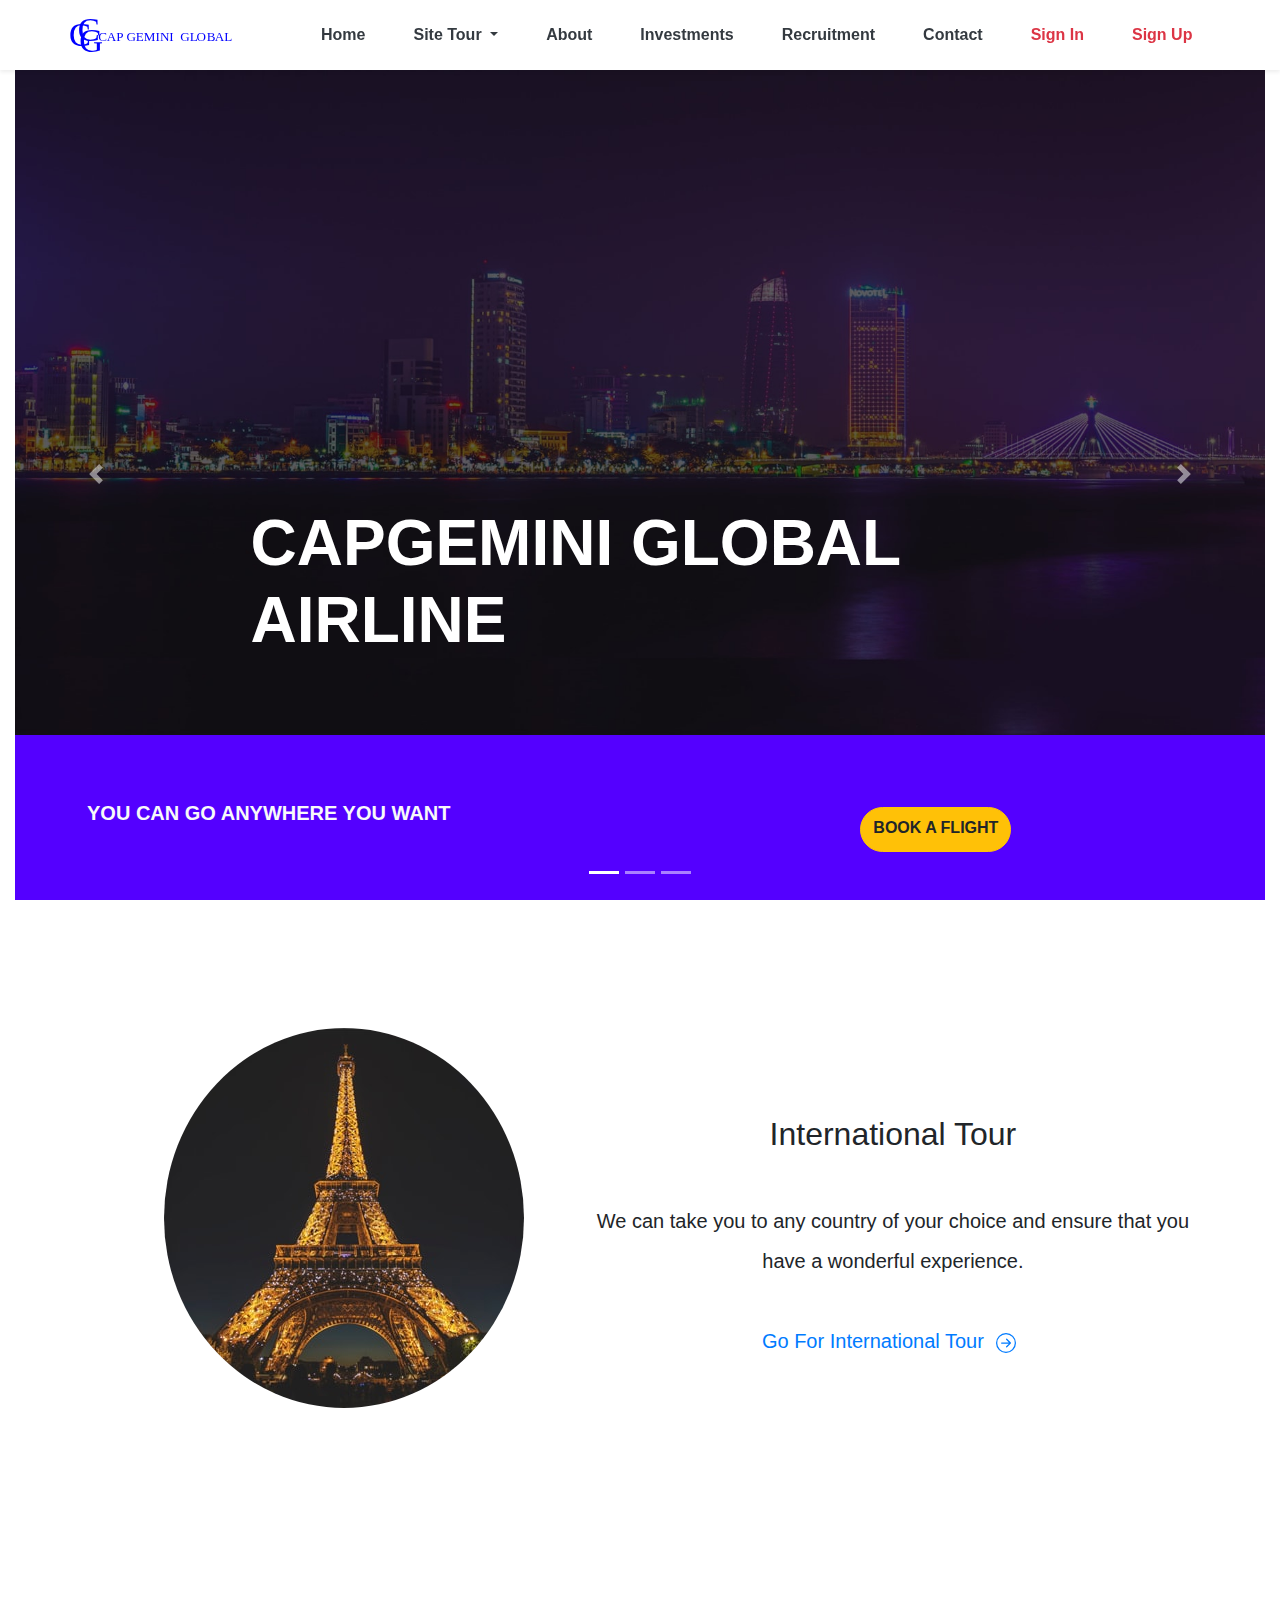
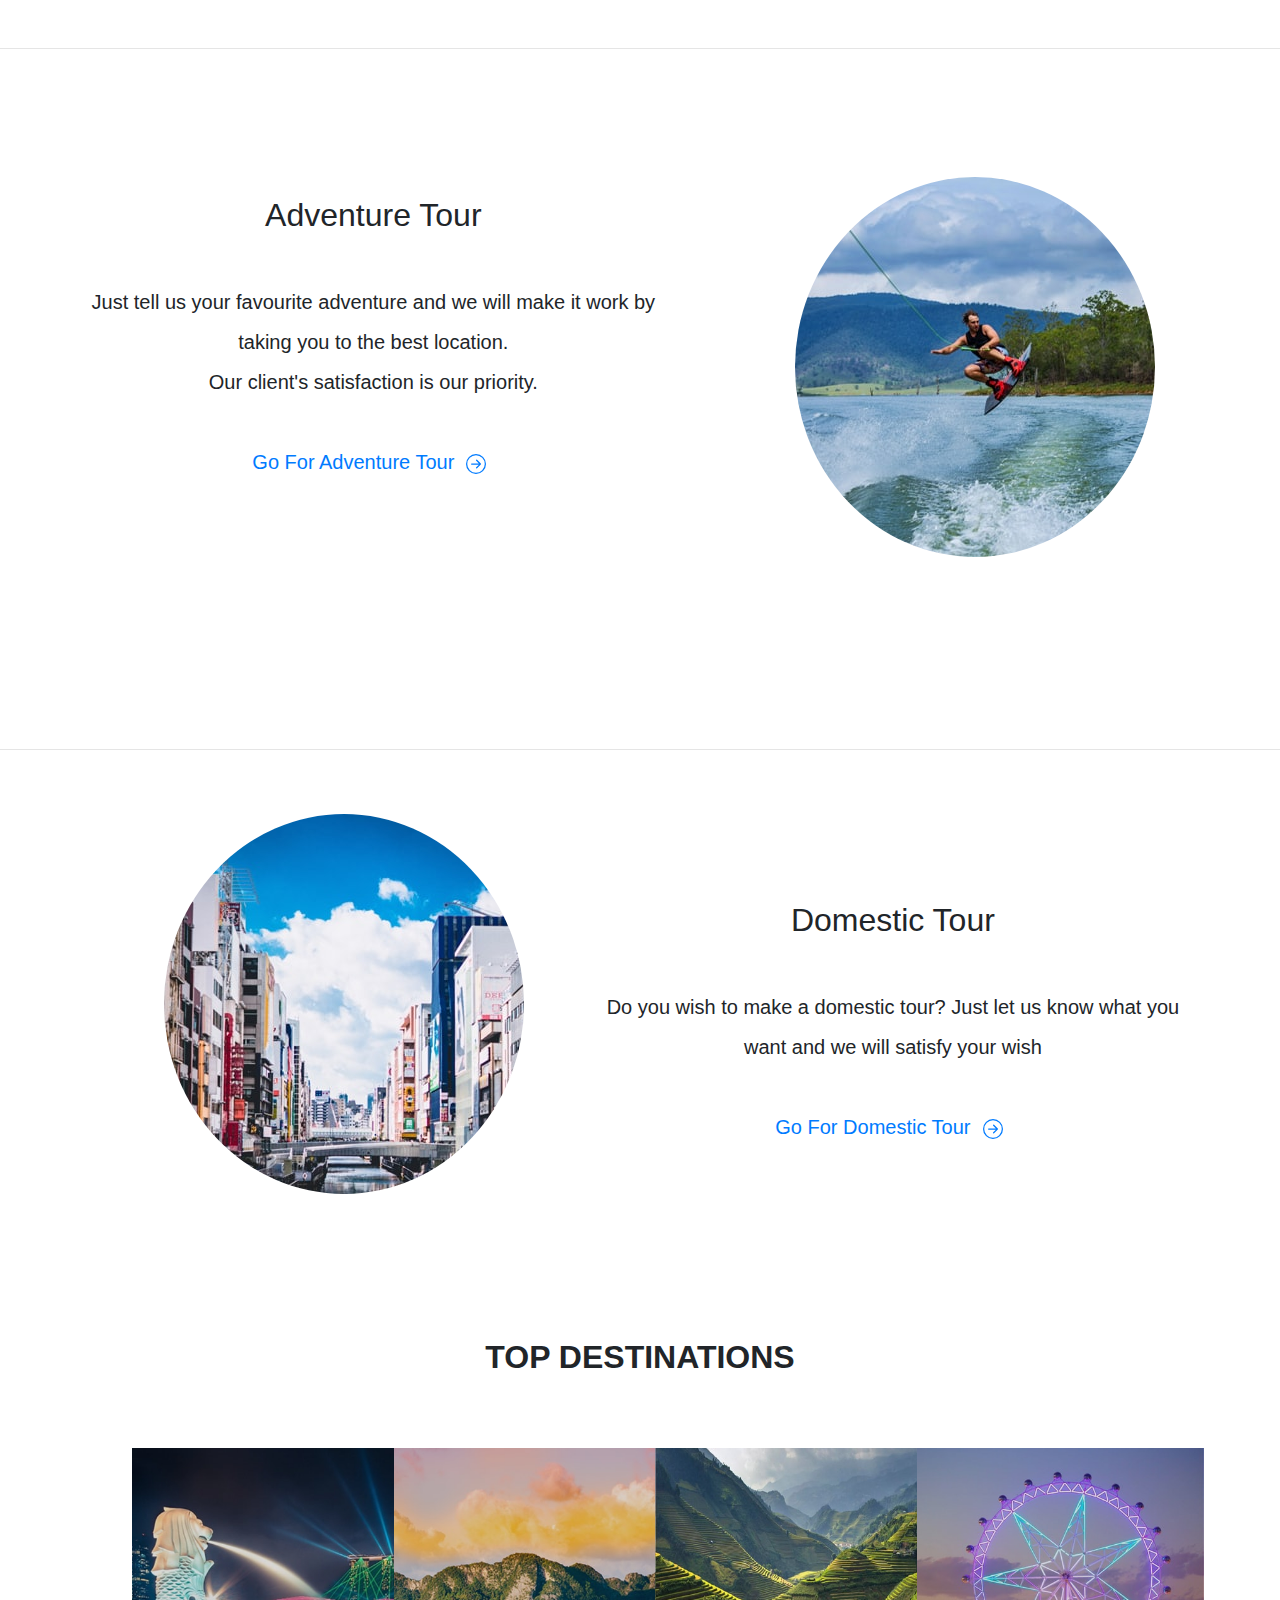
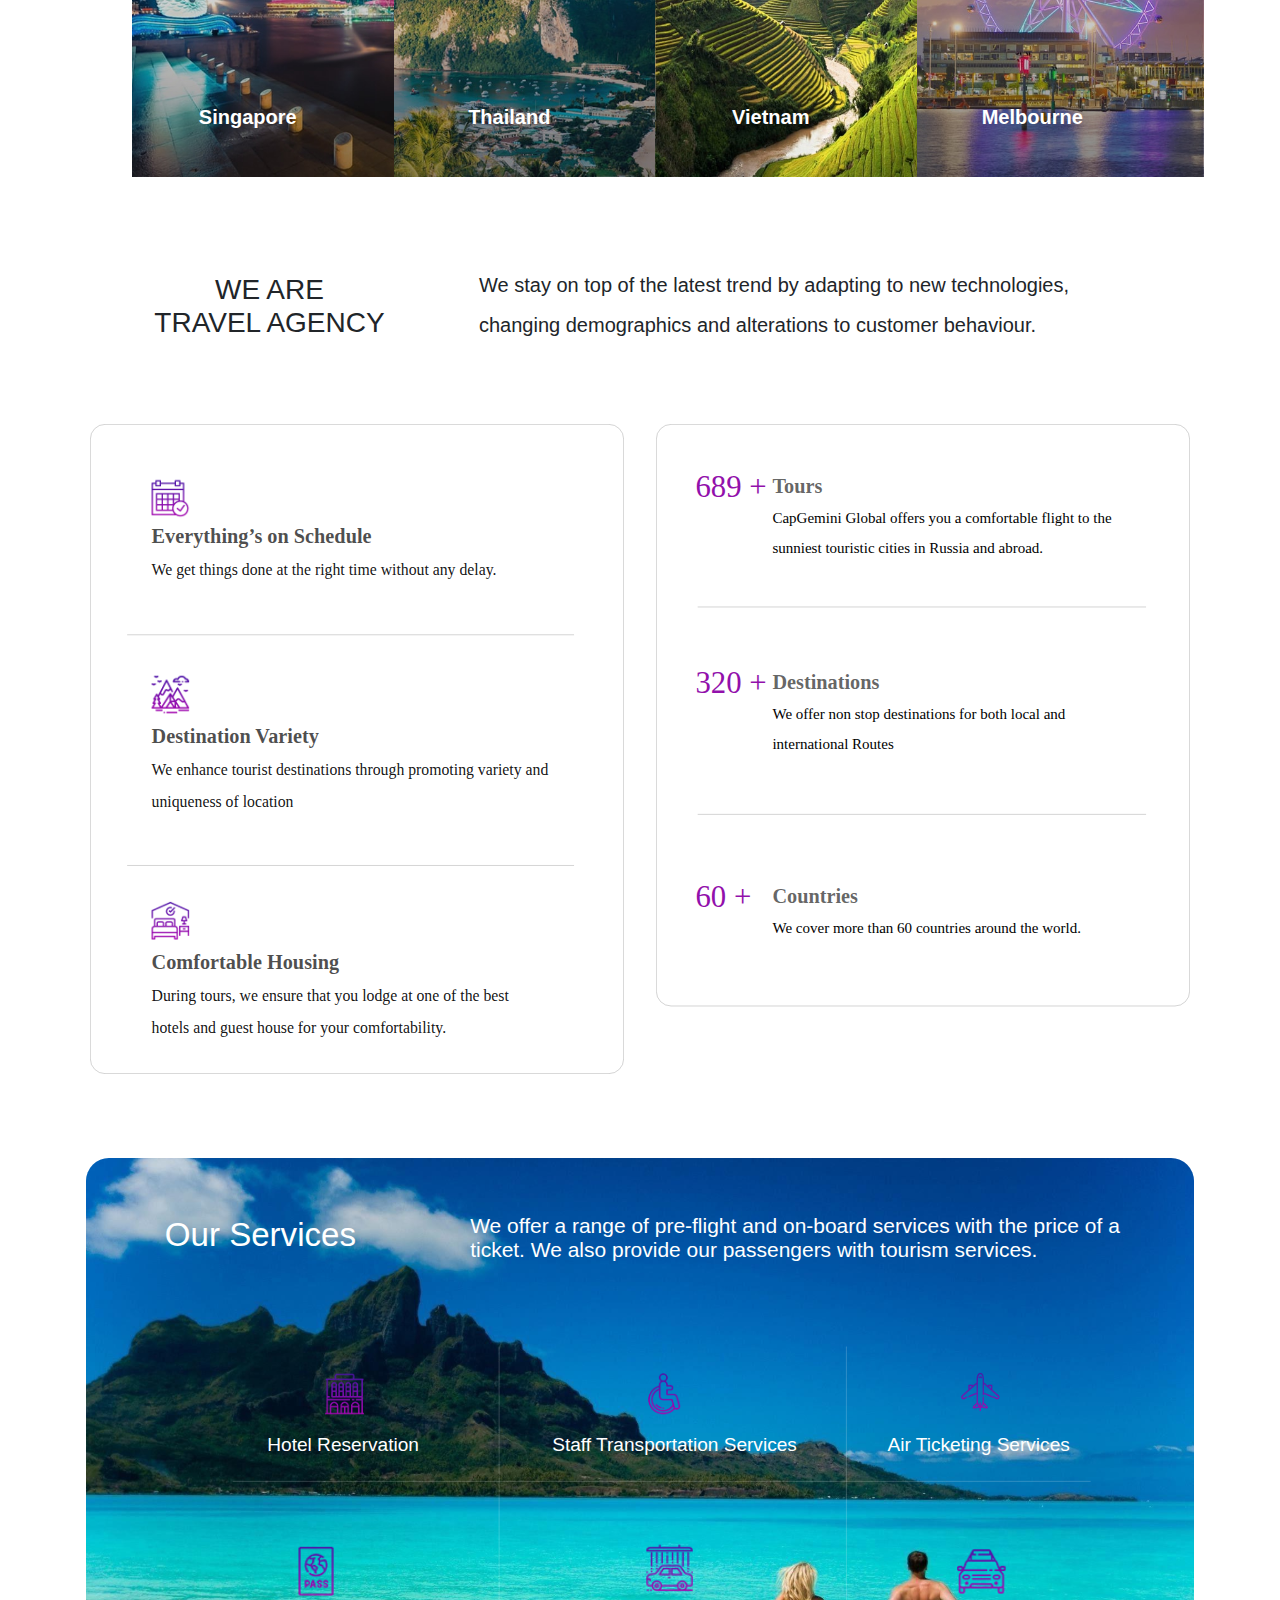
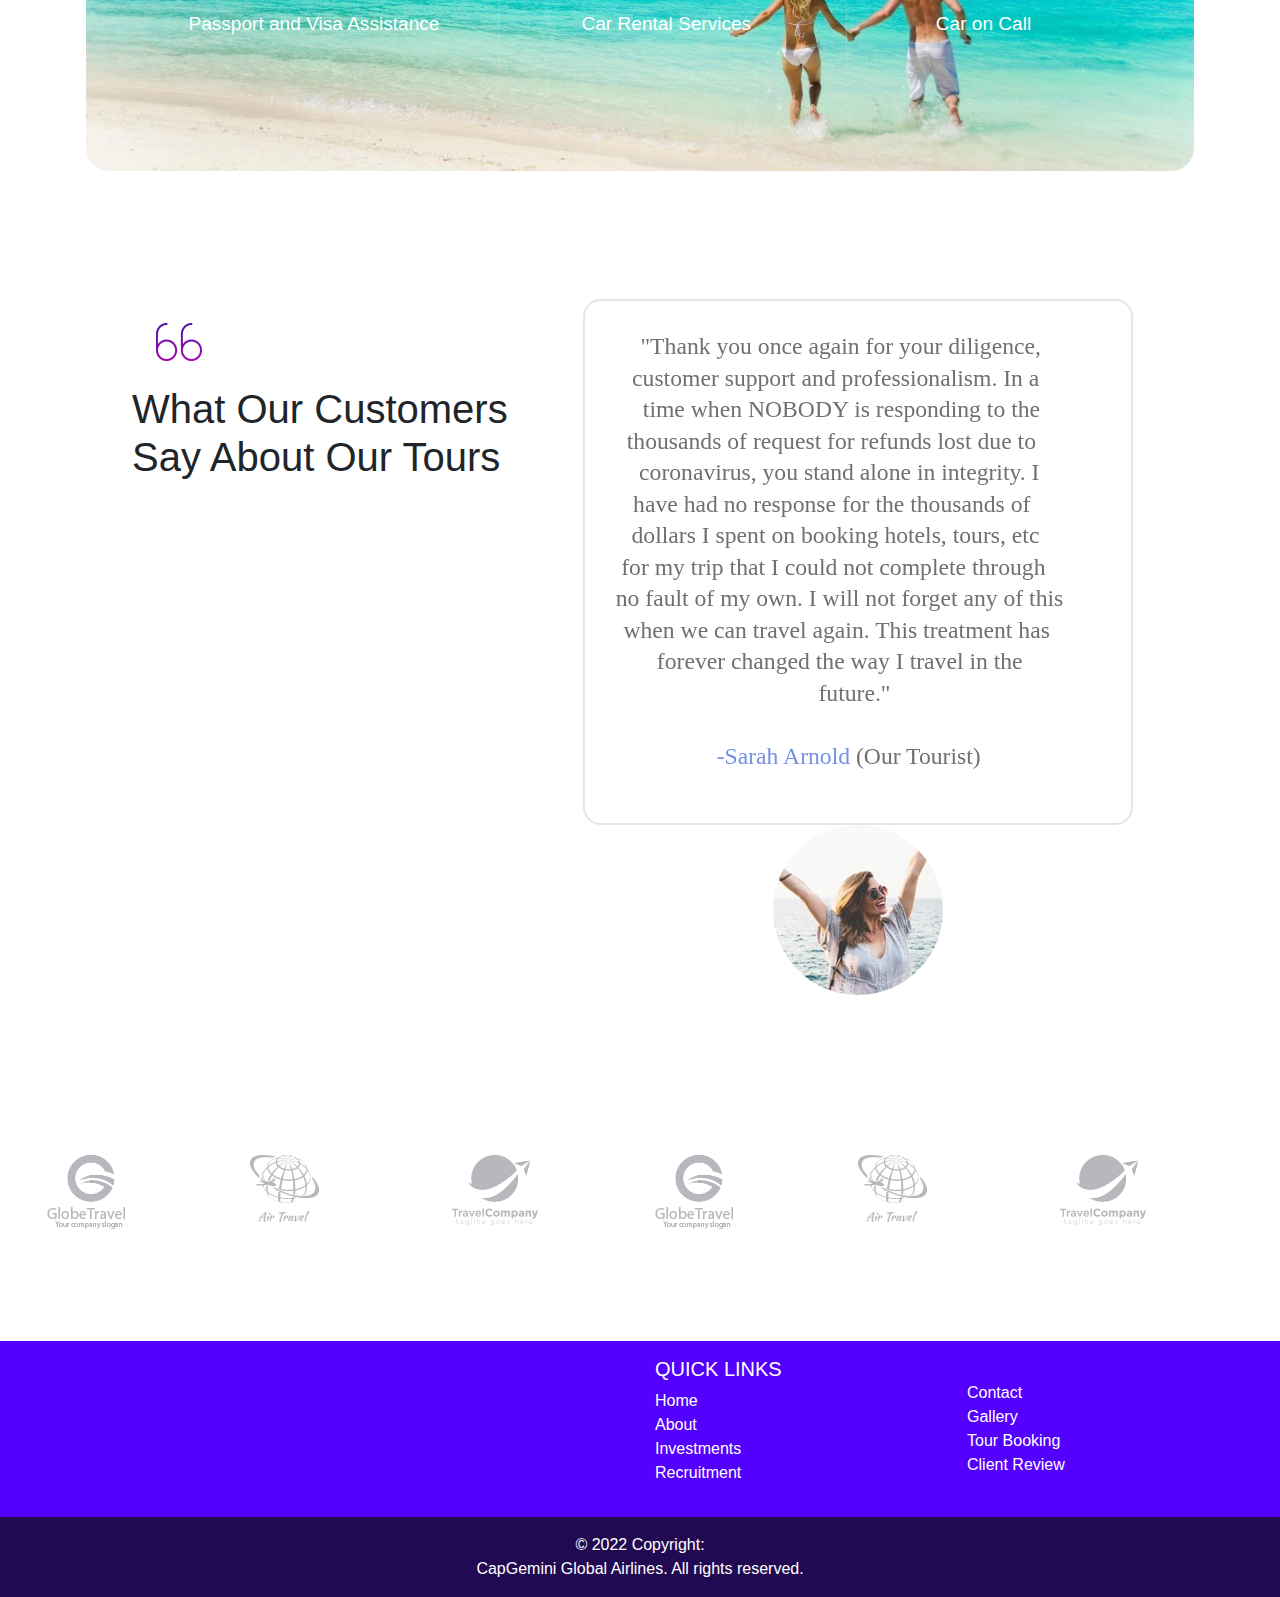
<file: index.html>
<!DOCTYPE html>
<html lang="en">
<head>
    <meta charset="UTF-8">
    <meta http-equiv="X-UA-Compatible" content="IE=edge">
    <meta name="viewport" content="width=device-width, initial-scale=1">
    <link rel="stylesheet" href="bootstrap-4.6.0-dist/bootstrap-4.6.0-dist/css/bootstrap.min.css">
    <link rel="stylesheet" href="/css/overide.css">
    <title>Capgeminiglobal</title>
    <link rel="icon" type="image/x-icon" href="/images/favicon.ico">
    
</head>
<body style="height: 100%; width: auto;">  

    <!--Site Navigation Menu-->
    <nav class="navbar navbar-expand-lg navbar-light rounded-0 bg-light sticky-top bg-white navbar-white shadow-sm p-3 bg-white rounded" style="width: 100%; height: fit-content;">
      <div>
        <a class=" px-5" href="/index.html">
          <img src="/images/CCGL.svg" alt="" class="pl-3 py-2" style="width: 180px;">
      </a>
      </div>
      <button class="navbar-toggler" type="button" data-toggle="collapse" data-target="#navbarNav" aria-controls="navbarNav" aria-expanded="false" aria-label="Toggle navigation">
        <span class="navbar-toggler-icon"></span>
      </button>
      <div class="collapse navbar-collapse ml-auto" id="navbarNav">
        <ul class="navbar-nav pl-3">
          <li class="nav-item">
            <a class="px-4 nav-link text-dark" href="/index.html"><b>Home</b></a>
          </li>
              <li class="nav-item dropdown">
      <a class="px-4 nav-link dropdown-toggle text-dark" href="/tour_package.html" id="navbardrop" data-toggle="dropdown">
    <b>Site Tour</b>
      </a>
      <div class="dropdown-menu">
        <a class="dropdown-item" href="/tour_list.html">Tour List</a>
        <a class="dropdown-item" href="/tour_list_single.html">Tour List single</a>
        <a class="dropdown-item" href="/tour_booking.html">Tour Booking</a>
        <a class="dropdown-item" href="/client_review.html">Client Review</a>
          <a class="dropdown-item" href="/gallery.html">Gallery</a>
      </div>
    </li>
    <li class="nav-item">
        <a class="px-4 nav-link text-dark" href="/about.html"><b>About</b></a>
      </li>
      <li class="nav-item">
        <a class="px-4 nav-link text-dark" href="/investments.html"><b>Investments</b></a>

      </li>
      <li class="nav-item">
        <a class="px-4 nav-link text-dark" href="/recruitment.html"><b>Recruitment</b></a>
      </li>
      <li class="nav-item">
        <a class="px-4 nav-link text-dark" href="/contact.html"><b>Contact</b></a>
      </li>
      <li class="nav-item">
        <a class="px-4 nav-link text-danger" href="/sign_in.html"><b>Sign In</b></a>
      </li>
      <li class="nav-item">
        <a class="px-4 nav-link text-danger" href="/sign_up.html"><b>Sign Up</b></a>
      </li>
        </ul>
      </div>
    </nav>
    <br>
    <br>
   

          <div class=" container-fluid p-0">
            <div class="row">
                <div class=" col-lg-12 col-md-12 col-sm-12">
                  <div id="slider" class="carousel slide container-fluid" data-ride="carousel">
      
                      <!-- Indicators -->
                      <ul class="carousel-indicators">
                        <li data-target="#slider" data-slide-to="0" class="active"></li>
                        <li data-target="#slider" data-slide-to="1"></li>
                        <li data-target="#slider" data-slide-to="2"></li>
                      </ul>
                    
                      <!-- The slideshow -->
                      <div class="carousel-inner">
                        <div class="carousel-item active">
                          <img src="/images/slider_1.jpg" class=" img-fluid" alt="">
                          <div class="carousel-caption p-5 align-self-center">
                              <h1 class=" text-left text-justify" style="font-size: 5vw;"><b>CAPGEMINI GLOBAL AIRLINE</b></h1>
                            
                            </div>
                        </div>
                        <div class="carousel-item">
                          <img src="/images/slider_2.jpg" class=" img-fluid" alt="">
                          <div class="carousel-caption text-left p-5 align-self-center">
                            <h1 class=" text-left text-justify pb-5" style="font-size: 5vw;"><b>VACATIONS</b>
                          </h1>

                          </div>
                        </div>
                        <div class="carousel-item">
                          <img src="/images/slider_3.jpg" class=" img-fluid" alt="">
                          <div class="carousel-caption text-left p-5 align-self-center">
                            <h1 class=" text-left text-justify" style="font-size: 5vw;"><b>MORE OPPORTUNITIES</b></h1>
                            <h1 class=" text-left text-justify" style="font-size: 5vw;"><b>FOR YOUR TRAVEL</b></h1>

                          </div>
                        </div>
                      </div>
                    
                      <!-- Left and right controls -->
                      <a class="carousel-control-prev" href="#slider" data-slide="prev">
                        <span class="carousel-control-prev-icon"></span>
                      </a>
                      <a class="carousel-control-next" href="#slider" data-slide="next">
                        <span class="carousel-control-next-icon"></span>
                      </a>
                      
                      <div class="jumbotron jumbotron-fluid p-3 mb-3 p-4" style="background-color: #5400FF;">
                        <div class=" row">
                            <div class=" col-8 align-self-center">
                                    <h5 class="px-5 text-uppercase text-light">
                                      <b>YOU <span>CAN GO</span> <span>ANYWHERE</span>
                                        YOU WANT</b>
                                    </h5>
                            </div>
                            <div class=" col-4 align-self-center pt-5">
                              <a href="/tour_booking.html">
                                <button type="button" class="text-left btn btn-warning align-self-center rounded-pill" type="submit">
                                  <h6 class="text-center pt-1"><b>BOOK A FLIGHT</b></h6>
                                </button>
                              </a>
                              <br>
                              <br>

                            </div>
                        </div>
                    </div>
                    </div>
                </div>
            </div>

            <!--Site Content Area 1-->
            <div class=" jumbotron jumbotron-fluid bg-white">
                <div class="container-fluid mb-5 p-5">
                    <div class="row">
                        <div class="col-sm-5 pb-5">
                            <img src="/images/tour_img_1.jpg" class=" img-fluid rounded-circle float-right align-self-center" alt="">
                        </div>
                        <div class="col-sm-7 text-center flex-column align-self-center">
                            <div>
                              <h2>International Tour</h2>
                            </div>
                            <br>
                            <br>
                            <div>
                              <h6><p class=" lead">We can take you to any country of your choice and ensure that you</p></h6>
                            <h6>
                              <p class=" lead">have a wonderful experience.</p>
                            </h6>
                            <br>
                            <p><a style="text-decoration: none;" href="/tour_booking.html"><h5>Go For International Tour<svg xmlns="http://www.w3.org/2000/svg"  width="40" height="20" fill="currentColor" class="bi bi-arrow-right-circle pl-1" viewBox="0 0 16 16">
                              <path fill-rule="evenodd" d="M1 8a7 7 0 1 0 14 0A7 7 0 0 0 1 8zm15 0A8 8 0 1 1 0 8a8 8 0 0 1 16 0zM4.5 7.5a.5.5 0 0 0 0 1h5.793l-2.147 2.146a.5.5 0 0 0 .708.708l3-3a.5.5 0 0 0 0-.708l-3-3a.5.5 0 1 0-.708.708L10.293 7.5H4.5z"/>
                            </svg></h5></a></p>
                            
                                </a>
                            </div>
                            </div>
                            <br>
                            
                        </div>
                    </div>
                </div>
            </div>
            <hr>

            <div class=" jumbotron jumbotron-fluid bg-white">
                <div class="container-fluid mb-5">
                    <div class="row">
                        <div class="col-sm-7 pb-5 container-fluid text-center align-self-center">
                            <h2>Adventure Tour</h2>
                            <br>
                            <br>
                            <h6><p class=" lead">Just tell us your favourite adventure and we will make it work by</p></h6>
                            <h6><p class=" lead">taking you to the best location.</p></h6>
                            <h6><p class=" lead">Our client's satisfaction is our priority.</p></h6>
                            
                            <br>
                            <p><a style="text-decoration: none;" href="/tour_booking.html"><h5>Go For Adventure Tour<svg xmlns="http://www.w3.org/2000/svg"  width="40" height="20" fill="currentColor" class="bi bi-arrow-right-circle pl-1" viewBox="0 0 16 16">
                              <path fill-rule="evenodd" d="M1 8a7 7 0 1 0 14 0A7 7 0 0 0 1 8zm15 0A8 8 0 1 1 0 8a8 8 0 0 1 16 0zM4.5 7.5a.5.5 0 0 0 0 1h5.793l-2.147 2.146a.5.5 0 0 0 .708.708l3-3a.5.5 0 0 0 0-.708l-3-3a.5.5 0 1 0-.708.708L10.293 7.5H4.5z"/>
                            </svg></h5></a></p>
                        </div>
                        <div class="col-sm-5 pb-5 p-5 pr-5">
                          <img src="/images/tour_img_2.jpg" class=" img-fluid rounded-circle float-left align-self-center" alt="">
                      </div>
                    </div>
                </div>
            </div>
            <hr>
            
            <div class=" jumbotron-fluid bg-white">
                <div class="container-fluid mb-5 p-5">
                    <div class="row">
                      <div class="col-sm-5 pb-5">
                        <img src="/images/tour_img_3.jpg" class=" img-fluid rounded-circle float-right align-self-center" alt="">
                    </div>
                        <div class="col-sm-7 text-center align-self-center">
                            <h2>Domestic Tour</h2>
                            <br>
                            <br>
                            <h6><p class=" lead">Do you wish to make a domestic tour? Just let us know what you</p></h6>
                            <h6><p class=" lead">want and we will satisfy your wish</p></h6>
                            <br>
                            <p><a style="text-decoration: none;" href="/tour_booking.html"><h5>Go For Domestic Tour<svg xmlns="http://www.w3.org/2000/svg"  width="40" height="20" fill="currentColor" class="bi bi-arrow-right-circle pl-1" viewBox="0 0 16 16">
                              <path fill-rule="evenodd" d="M1 8a7 7 0 1 0 14 0A7 7 0 0 0 1 8zm15 0A8 8 0 1 1 0 8a8 8 0 0 1 16 0zM4.5 7.5a.5.5 0 0 0 0 1h5.793l-2.147 2.146a.5.5 0 0 0 .708.708l3-3a.5.5 0 0 0 0-.708l-3-3a.5.5 0 1 0-.708.708L10.293 7.5H4.5z"/>
                            </svg></h5></a></p>
                        </div>
                    </div>
                </div>
            </div>
               

            <!--Site Content Area 2-->
            <div class=" container">
                <div class=" jumbotron-fluid text-center bg-white">
                    <h2><b>TOP DESTINATIONS</b></h2>
                </div>
            </div>
            <!--Area 2 Images-->
        <div class="container ">
            <div class="jumbotron bg-white float-none">
            <div class="row mx-auto">
              <div class="col-sm-3 col-lg-3 col-md-6 mx-auto d-block">
                <div class=" mx-auto d-block card-img" style="width: 18rem;">
                    <img src="/images/destination_1.jpg" class="img-fluid" alt="Responsive image">
                    <div class=" carousel-caption text-left">
                        <h5 class=" text-center"><b>Singapore</b></h5>
                    </div>
                </div>
              </div>
              <div class="col-lg-3 col-sm-3 col-md-6 mx-auto d-block">
                <div class="card-img mx-auto d-block" style="width: 18rem;">
                    <img src="/images/destination_2.jpg" class="img-fluid" alt="Responsive image">
                    <div class=" carousel-caption text-left">
                        <h5 class=" text-center"><b>Thailand</b></h5>
                    </div>
                </div>
              </div>
              <div class="col-sm-3 col-lg-3 col-md-6">
                <div class="card-img mx-auto d-block" style="width: 18rem;">
                    <img src="/images/destination_3.jpg" class="img-fluid" alt="Responsive image">
                    <div class=" carousel-caption text-left">
                        <h5 class=" text-center"><b>Vietnam</b></h5>
                    </div>
                </div>
              </div>
              <div class="col-sm-3 col-lg-3 col-md-6">
                <div class="card-img mx-auto d-block" style="width: 18rem;">
                    <img src="/images/destination_4.jpg" class="img-fluid" alt="Responsive image">
                    <div class=" carousel-caption text-left">
                        <h5 class=" text-center"><b>Melbourne</b></h5>
                    </div>
                </div>
              </div>
            </div>
        </div>
       
            <div class="container-fluid bg-white pb-5">
                <div class="row">
                    <div class=" col-4 float-left text-center pr-3">
                        <h3>WE ARE <p>TRAVEL AGENCY</p></h3>
                    </div>
                    <div class=" col-8 mx-auto d-block pl-4">
                        <h5><p class=" lead">We stay on top of the latest trend by adapting to new technologies,</p> 
                            <p class=" lead">changing demographics and alterations to customer behaviour.</p></h5>
                    </div>
                </div>
            </div>
        <div class=" jumbotron-fluid bg-white">
            <div class=" container bg-white p-1 mb-5">
                <div class=" row">
                    <div class=" col-md-6 container-fluid p-3 mx-auto d-block">
                        <img src="/svg/leftcolumn.svg" alt="" srcset="">
                    </div>
                    <div class=" col-md-6 container-fluid p-3 mx-auto d-block">
                        <img src="/svg/rightcolumn.svg" alt="" srcset="">
                    </div>
                </div>
            </div>
        </div>

         

        <div class=" container-fluid mb-0 p-0 pb-5">
          <div class=" row">
            <div class=" col-lg-12 p-3">
              <img src="/svg/ourservices.svg" alt="" srcset="">
            </div>
          </div>
        </div>
         


            <div class=" container bg-white">
                <div class=" jumbotron bg-white">
                    <div class=" row">
                        <div class=" col-md-5 pb-4">
                            <img src="/images/left_quote.png" class=" img-fluid p-4" alt="">
                            <br>
                            <h1>What Our Customers Say About Our Tours</h1>
                        </div>
                        <div class=" col-md-7">
                            <div class=" container-fluid float-right">
                                <div id="carouselExampleSlidesOnly" class="carousel slide" data-ride="carousel">
                                    <div class="carousel-inner">
                                      <div class="carousel-item active">
                                        <img src="/svg/testiimg1.svg" alt="" srcset="">
                                          <br>
                                          <img class=" rounded-circle mx-auto d-block" src="/images/testi_img_1.jpg" alt="">
                                      </div>
                                      <div class="carousel-item">
                                        <img src="/svg/testiimg2.svg" alt="" srcset="">
                                        <br>
                                        <img class=" rounded-circle mx-auto d-block" src="/images/testi_img_2.jpg" alt="">
                                      </div>
                                      <div class="carousel-item">
                                        <img src="/svg/testiimg3.svg" alt="" srcset="">
                                          <br>
                                          <img class=" rounded-circle mx-auto d-block" src="/images/testi_img_3.jpg" alt="">
                                      </div>
                                      <a class="carousel-control-prev" href="#carouselExampleControls" role="button" data-slide="prev">
                                        <span class="carousel-control-prev-icon" aria-hidden="true"></span>
                                        <span class="sr-only">Previous</span>
                                      </a>
                                      <a class="carousel-control-next" href="#carouselExampleControls" role="button" data-slide="next">
                                        <span class="carousel-control-next-icon" aria-hidden="true"></span>
                                        <span class="sr-only">Next</span>
                                      </a>
                                    </div>
                                </div>       
                            </div>
                        </div>
                        </div>
                    </div>
                </div>
            </div>

                <div class=" container-fluid float-none mb-5">
                    <div class=" jumbotron bg-white">
                        <div class=" row">
                            <div class=" col-2 ">
                                <img src="/images/dummy_logo_1.png" class=" img-fluid" alt="">
                            </div>
                            <div class=" col-2">
                                <img src="/images/dummy_logo_2.png" class=" img-fluid" alt="">
                            </div>
                            <div class=" col-2">
                                <img src="/images/dummy_logo_3.png" class=" img-fluid" alt="">
                            </div>
                            <div class=" col-2">
                                <img src="/images/dummy_logo_1.png" class=" img-fluid" alt="">
                            </div>
                            <div class=" col-2">
                                <img src="/images/dummy_logo_2.png" class=" img-fluid" alt="">
                            </div>
                            <div class=" col-2">
                                <img src="/images/dummy_logo_3.png" class=" img-fluid" alt="">
                            </div>
                        </div>
                    </div>
                </div>
  </div>


     <!-- Footer -->
<footer class="page-footer font-small pt-4 pt-sm-0" style="background-color: #5400FF;">
    <div class="container-fluid text-center text-md-left">
      <div class="row p-3">
        <div class="col-md-6 mt-md-0 mt-3">
        </div>
        <hr class="clearfix w-100 d-md-none pb-5">
        <div class="col-md-3 mb-md-0 mb-3 ">
          <h5 class="text-uppercase text-white">Quick Links</h5>
  
          <ul class="list-unstyled">
            <li>
              <a href="/html/home.html" class=" text-white">Home</a>
            </li>
            <li>
              <a href="/html/tour_package.html" class=" text-white">About</a>
            </li>
            <li>
              <a href="/html/home.html" class=" text-white">Investments</a>
            </li>
            <li>
              <a href="/html/contact.html" class=" text-white">Recruitment</a>
            </li>
          </ul>
        </div>
        <div class="col-md-3 mb-md-0 mb-3">
          <br>
          
          <ul class="list-unstyled">
            <li>
              <a href="contact.html" class=" text-white">Contact</a>
            </li>
            <li>
              <a href="gallery.html" class=" text-white">Gallery</a>
            </li>
            <li>
              <a href="tour_booking.html" class=" text-white">Tour Booking</a>
            </li>
            <li>
              <a href="client_review.html" class=" text-white">Client Review</a>
            </li>
          </ul>
        </div>
      </div>
    </div>  
  </footer>      
  
  <footer class="page-footer font-small" style="background-color: #220a53;">
    <div class="container-fluid text-center text-md-left">
      <div class="footer-copyright text-center py-3 text-white">© 2022 Copyright:
        <div class=" text-white">CapGemini Global Airlines. All rights reserved.</div>
      </div>
      </div>
      </footer>
      


    <script src="/bootstrap-4.6.0-dist/bootstrap-4.6.0-dist/js/jquery-3.4.1.min.js"></script>
    <script src="/bootstrap-4.6.0-dist/bootstrap-4.6.0-dist/js/bootstrap.bundle.min.js"></script>
    <script src="/bootstrap-4.6.0-dist/bootstrap-4.6.0-dist/js/bootstrap.min.js"></script>
    <script src="/bootstrap-4.6.0-dist/bootstrap-4.6.0-dist/"></script>
</body>
</html>
</file>
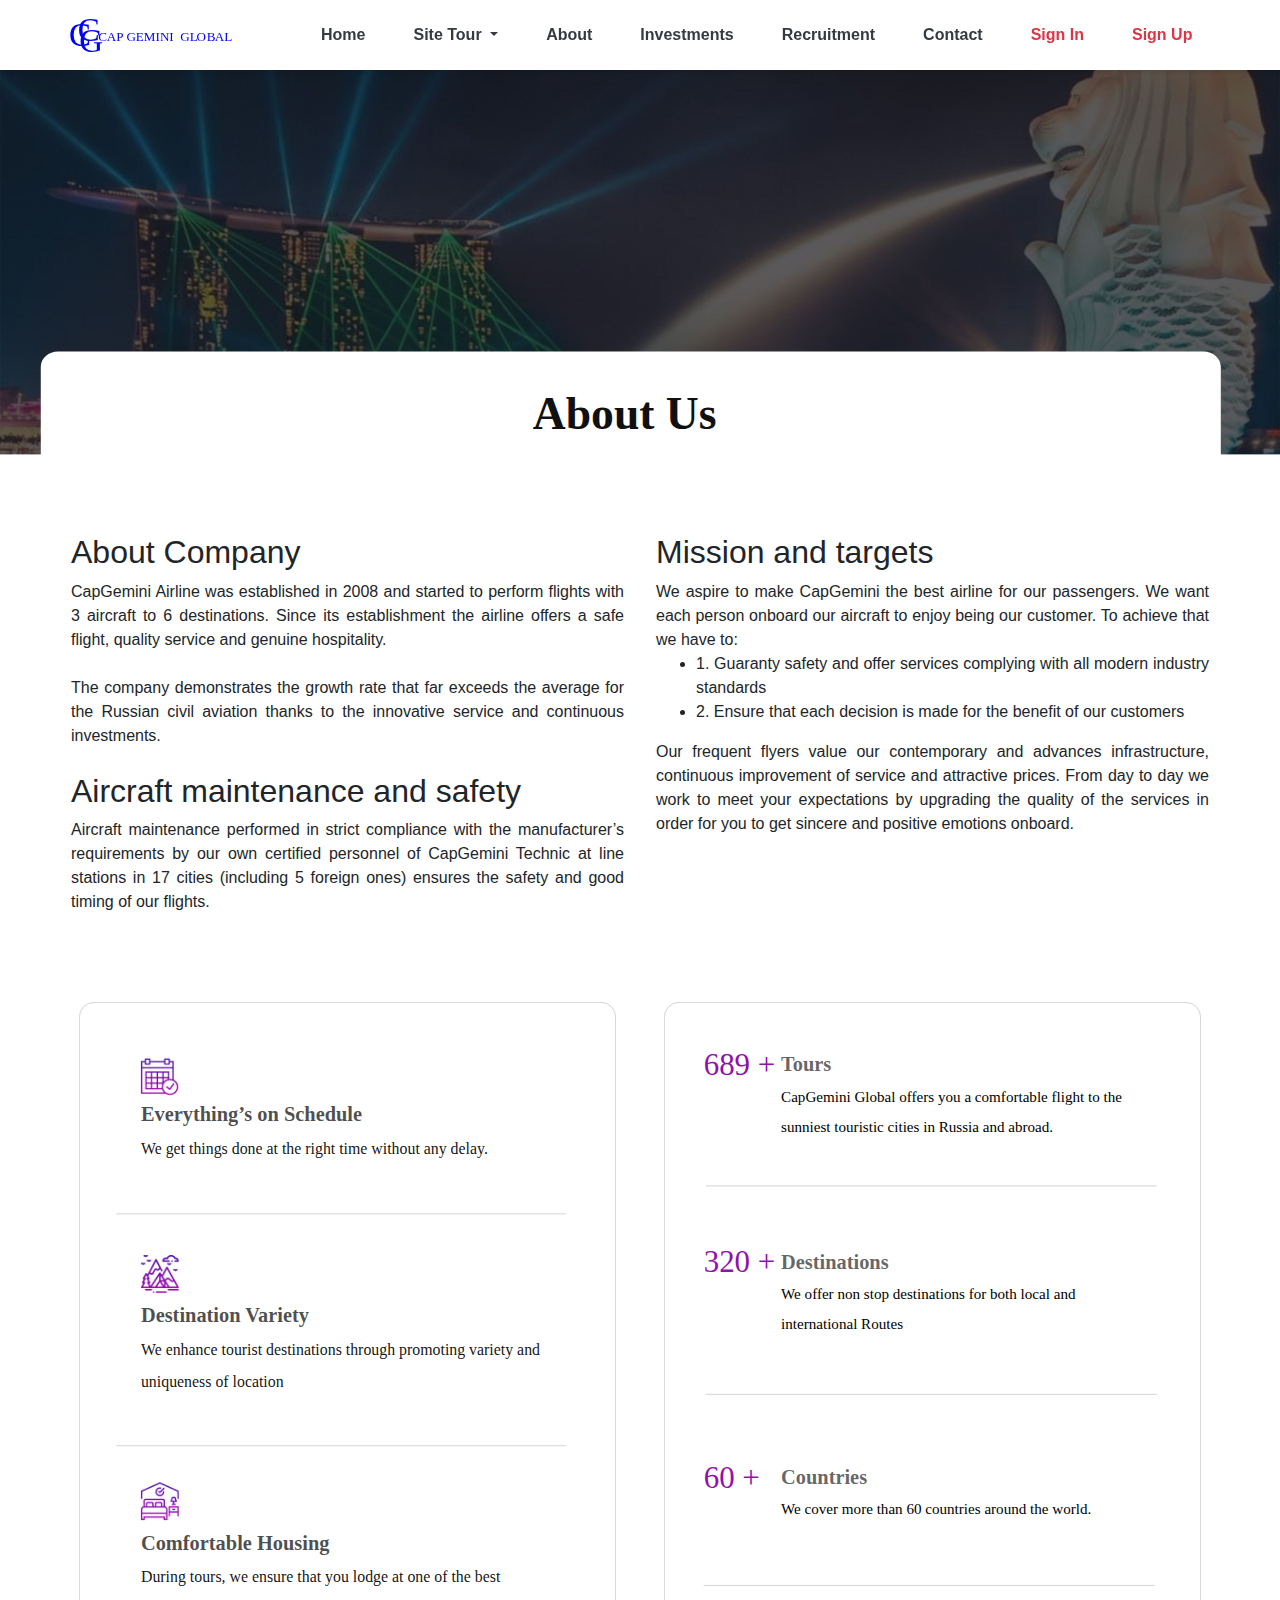
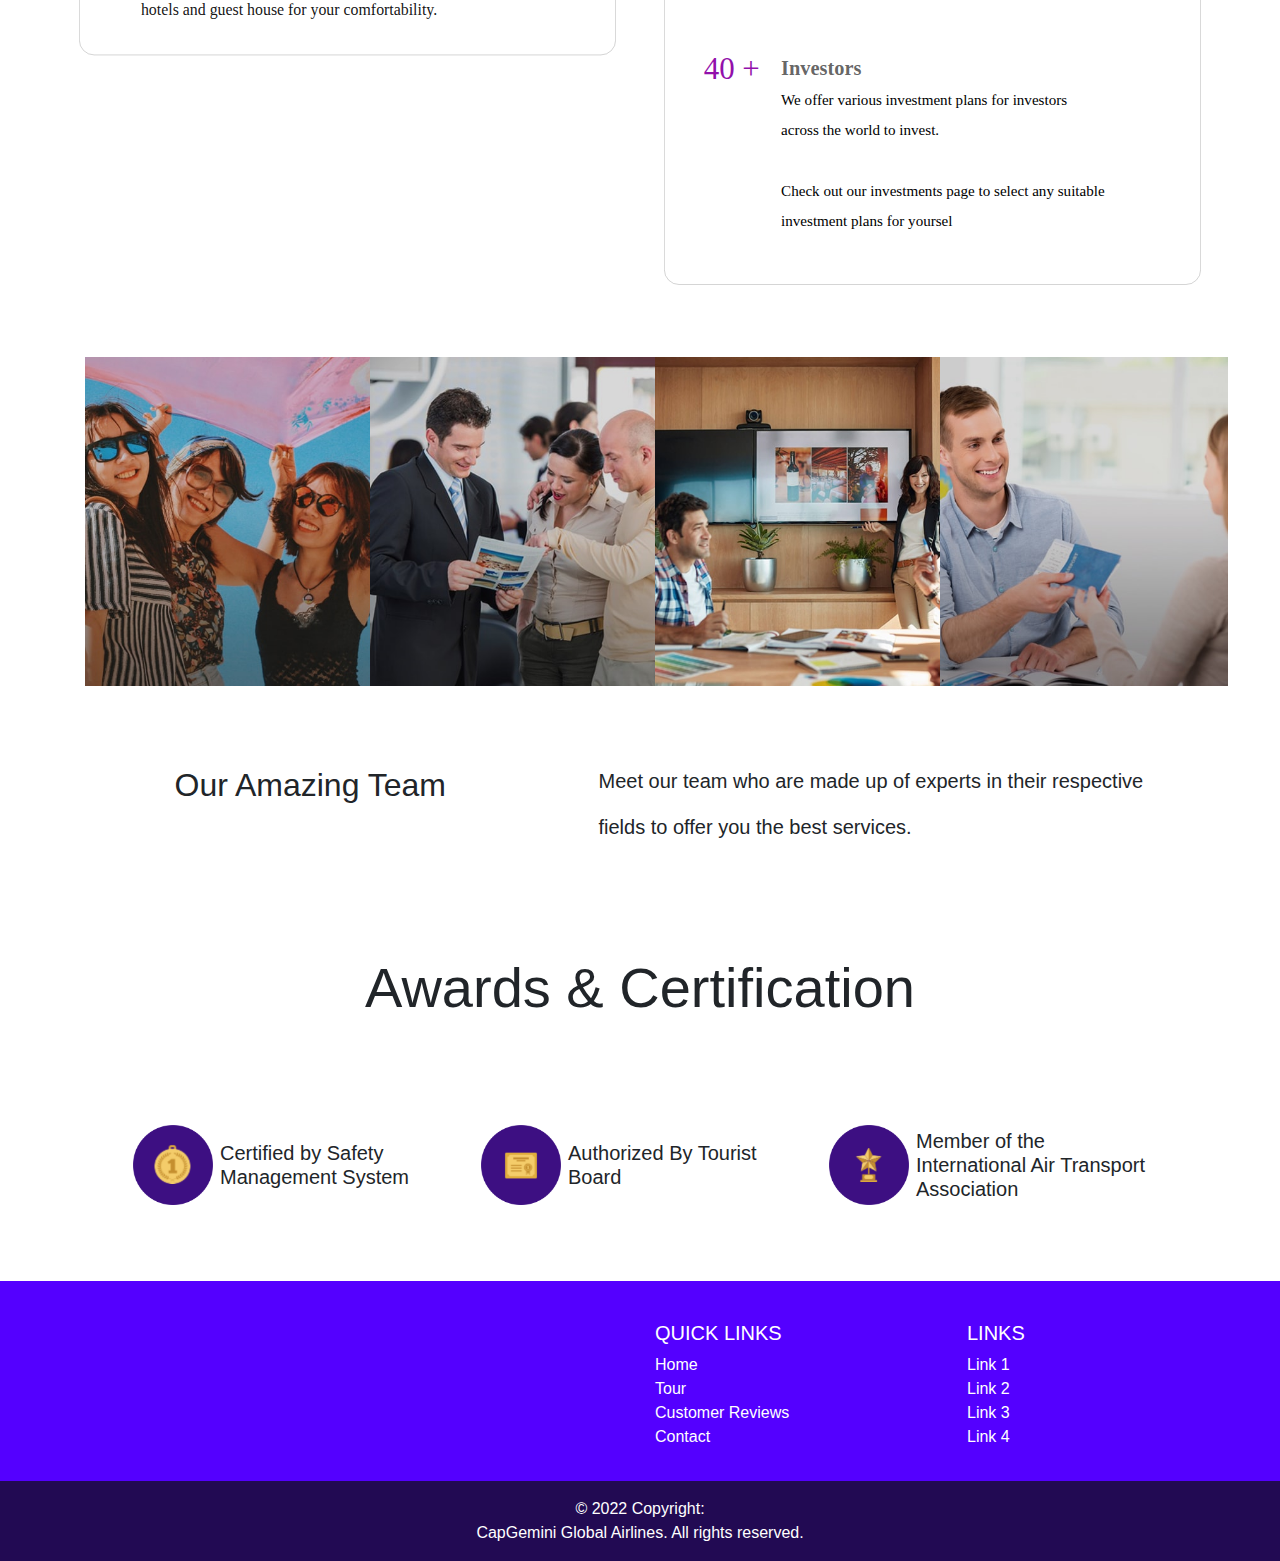
<file: about.html>
<!DOCTYPE html>
<html lang="en">
<head>
    <meta charset="UTF-8">
    <meta http-equiv="X-UA-Compatible" content="IE=edge">
    <meta name="viewport" content="width=device-width, initial-scale=1">
    <link rel="stylesheet" href="bootstrap-4.6.0-dist/bootstrap-4.6.0-dist/css/bootstrap.min.css">
    <link rel="stylesheet" href="/css/overide.css">
    <title>About Us</title>
    <link rel="icon" type="image/x-icon" href="/images/favicon.ico">
    
</head>
<body style="height: 100%; width: auto;">

    <!--Site Navigation Menu-->
    <nav class="navbar navbar-expand-lg navbar-light rounded-0 bg-light sticky-top bg-white navbar-white shadow-sm p-3 bg-white rounded" style="width: 100%; height: fit-content;">
      <div>
        <a class=" px-5" href="/index.html">
          <img src="/images/CCGL.svg" alt="" class="pl-3 py-2" style="width: 180px;">
      </a>
      </div>
      <button class="navbar-toggler" type="button" data-toggle="collapse" data-target="#navbarNav" aria-controls="navbarNav" aria-expanded="false" aria-label="Toggle navigation">
        <span class="navbar-toggler-icon"></span>
      </button>
      <div class="collapse navbar-collapse ml-auto" id="navbarNav">
        <ul class="navbar-nav pl-3">
          <li class="nav-item">
            <a class="px-4 nav-link text-dark" href="/index.html"><b>Home</b></a>
          </li>
              <li class="nav-item dropdown">
      <a class="px-4 nav-link dropdown-toggle text-dark" href="/tour_package.html" id="navbardrop" data-toggle="dropdown">
    <b>Site Tour</b>
      </a>
      <div class="dropdown-menu">
        <a class="dropdown-item" href="/tour_list.html">Tour List</a>
        <a class="dropdown-item" href="/tour_list_single.html">Tour List single</a>
        <a class="dropdown-item" href="/tour_booking.html">Tour Booking</a>
        <a class="dropdown-item" href="/client_review.html">Client Review</a>
          <a class="dropdown-item" href="/gallery.html">Gallery</a>
      </div>
    </li>
    <li class="nav-item">
        <a class="px-4 nav-link text-dark" href="/about.html"><b>About</b></a>
      </li>
      <li class="nav-item">
        <a class="px-4 nav-link text-dark" href="/investments.html"><b>Investments</b></a>
      </li>
      <li class="nav-item">
        <a class="px-4 nav-link text-dark" href="/recruitment.html"><b>Recruitment</b></a>
      </li>
      <li class="nav-item">
        <a class="px-4 nav-link text-dark" href="/contact.html"><b>Contact</b></a>
      </li>
      <li class="nav-item">
        <a class="px-4 nav-link text-danger" href="/sign_in.html"><b>Sign In</b></a>
      </li>
      <li class="nav-item">
        <a class="px-4 nav-link text-danger" href="/sign_up.html"><b>Sign Up</b></a>
      </li>
        </ul>
      </div>
    </nav>
    <br>
    <br>
    
    


    <div class=" row">
      <div class=" col-12">
        <img src="/svg/about.svg" style="width: 100%; height: 100%;" alt="">
      </div>
    </div>

    <div class=" container my-5 bg-white mx-auto d-block p-sm-0">
      <div class=" row">
        <div class=" col-sm-6 text-justify p-3">
          <h2>About Company</h2>
          <span>CapGemini Airline was established in 2008 and started to perform flights with 3 aircraft to 6 destinations. Since its establishment the airline offers a safe flight, quality service and genuine hospitality.</span>
          <br>
          <br>
            <span>The company demonstrates the growth rate that far exceeds the average for the Russian civil aviation thanks to the innovative service and continuous investments.</span>
            <br>
            <br>
            <h2>Aircraft maintenance and safety</h2>
            
            <span>Aircraft maintenance performed in strict compliance with the manufacturer’s requirements by our own certified personnel of CapGemini Technic at line stations in 17 cities (including 5 foreign ones) ensures the safety and good timing of our flights.</span>
        </div>
        <div class=" col-sm-6 text-justify p-3">
          <h2>Mission and targets</h2>
          <span>We aspire to make CapGemini the best airline for our passengers. We want each person onboard our aircraft to enjoy being our customer. To achieve that we have to:</span>
          <br>
          <ul>
            <li>
              1. Guaranty safety and offer services complying with all modern industry standards
            </li>
            <li>
              2. Ensure that each decision is made for the benefit of our customers
            </li>
          </ul>
          <span>Our frequent flyers value our contemporary and advances infrastructure, continuous improvement of service and attractive prices. From day to day we work to meet your expectations by upgrading the quality of the services in order for you to get sincere and positive emotions onboard.</span>
        </div>
      </div>
    </div>

    <div class=" jumbotron-fluid bg-white">
      <div class=" container bg-white p-0 mb-5">
          <div class=" row">
              <div class=" col-md-6 container-fluid p-4 mx-auto pb-0 d-block">
                  <svg xmlns:xlink="http://www.w3.org/1999/xlink" width="100%" height="100%" viewBox="0 0 711 1169">
                      <g id="Box_1" data-name="Box 1" transform="translate(-218 -4306)">
                        <g id="Rectangle_16" data-name="Rectangle 16" transform="translate(218 4306)" fill="#fff" stroke="rgba(112,112,112,0.4)" stroke-width="1">
                          <rect width="711" height="865" rx="20" stroke="none"/>
                          <rect x="0.5" y="0.5" width="710" height="864" rx="19.5" fill="none"/>
                        </g>
                        <line id="Line_2" data-name="Line 2" x2="595" transform="translate(267.5 4586.5)" fill="none" stroke="rgba(112,112,112,0.4)" stroke-width="1"/>
                        <line id="Line_3" data-name="Line 3" x2="595" transform="translate(267.5 4893.5)" fill="none" stroke="rgba(112,112,112,0.4)" stroke-width="1"/>
                        <image id="adventure" width="50" height="50" transform="translate(300 4641)" xlink:href="[data-uri]"/>
                        <image id="calendar" width="50" height="50" transform="translate(300 4380)" xlink:href="[data-uri]"/>
                        <image id="hotel" width="50" height="50" transform="translate(300 4942)" xlink:href="[data-uri]"/>
                        <text id="Everything_s_on_Schedule_We_get_things_done_at_the_right_time_without_any_delay." data-name="Everything’s on Schedule
                    We get things done at the right time without any delay." transform="translate(300 4464)" fill="rgba(0,0,0,0.7)" font-size="27" font-family="SegoeUI-Bold, Segoe UI" font-weight="700"><tspan x="0" y="0">Everything’s on Schedule</tspan><tspan fill="rgba(0,0,0,0.93)" font-size="21" font-family="SegoeUI, Segoe UI" font-weight="400"><tspan x="0" y="43">We get things done at the right time without any delay.</tspan></tspan></text>
                        <text id="Destination_Variety_We_enhance_tourist_destinations_through_promoting_variety_and_uniqueness_of_location" data-name="Destination Variety
                    We enhance tourist destinations through promoting variety and
                    uniqueness of location" transform="translate(300 4730)" fill="rgba(0,0,0,0.7)" font-size="27" font-family="SegoeUI-Bold, Segoe UI" font-weight="700"><tspan x="0" y="0">Destination Variety</tspan><tspan fill="rgba(0,0,0,0.93)" font-size="21" font-family="SegoeUI, Segoe UI" font-weight="400"><tspan x="0" y="43">We enhance tourist destinations through promoting variety and</tspan><tspan x="0" y="86">uniqueness of location</tspan></tspan></text>
                        <text id="Comfortable_Housing_During_tours_we_ensure_that_you_lodge_at_one_of_the_best_hotels_and_guest_house_for_your_comfortability." data-name="Comfortable Housing
                    During tours, we ensure that you lodge at one of the best 
                    hotels and guest house for your comfortability." transform="translate(300 5031)" fill="rgba(0,0,0,0.7)" font-size="27" font-family="SegoeUI-Bold, Segoe UI" font-weight="700"><tspan x="0" y="0">Comfortable Housing</tspan><tspan fill="rgba(0,0,0,0.93)" font-size="21" font-family="SegoeUI, Segoe UI" font-weight="400"><tspan x="0" y="43">During tours, we ensure that you lodge at one of the best </tspan><tspan x="0" y="86">hotels and guest house for your comfortability.</tspan></tspan></text>
                      </g>
                    </svg>
              </div>
              <div class=" col-md-6 container-fluid p-4 mx-auto pt-0 d-block">
                <svg xmlns="http://www.w3.org/2000/svg" width="100%" height="100%" viewBox="0 0 711 1169">
                  <g id="Box_2" data-name="Box 2" transform="translate(-979 -4306)">
                    <g id="Rectangle_17" data-name="Rectangle 17" transform="translate(979 4306)" fill="#fff" stroke="rgba(112,112,112,0.4)" stroke-width="1">
                      <rect width="711" height="1169" rx="20" stroke="none"/>
                      <rect x="0.5" y="0.5" width="710" height="1168" rx="19.5" fill="none"/>
                    </g>
                    <line id="Line_4" data-name="Line 4" x2="597" transform="translate(1034.5 4549.5)" fill="none" stroke="rgba(112,112,112,0.4)" stroke-width="1"/>
                    <line id="Line_5" data-name="Line 5" x2="597" transform="translate(1034.5 4825.5)" fill="none" stroke="rgba(112,112,112,0.4)" stroke-width="1"/>
                    <line id="Line_9" data-name="Line 9" x2="597" transform="translate(1031.5 5078.5)" fill="none" stroke="rgba(112,112,112,0.4)" stroke-width="1"/>
                    <text id="_689_" data-name="689 +" transform="translate(1031.5 4403)" fill="#9210ab" font-size="41" font-family="BEDOUIN"><tspan x="0" y="0">689 +</tspan></text>
                    <text id="_320_" data-name="320 +" transform="translate(1031.5 4664)" fill="#9210ab" font-size="41" font-family="BEDOUIN"><tspan x="0" y="0">320 +</tspan></text>
                    <text id="_60_" data-name="60 +" transform="translate(1031.5 4949)" fill="#9210ab" font-size="41" font-family="BEDOUIN"><tspan x="0" y="0">60 +</tspan></text>
                    <text id="_40_" data-name="40 +" transform="translate(1031.5 5202)" fill="#9210ab" font-size="41" font-family="BEDOUIN"><tspan x="0" y="0">40 +</tspan></text>
                    <text id="Tours_CapGemini_Global_offers_you_a_comfortable_flight_to_the_sunniest_touristic_cities_in_Russia_and_abroad." data-name="Tours
                CapGemini Global offers you a comfortable flight to the
                sunniest touristic cities in Russia and abroad." transform="translate(1134 4398)" fill="rgba(0,0,0,0.62)" font-size="27" font-family="SegoeUI-Bold, Segoe UI" font-weight="700"><tspan x="0" y="0">Tours</tspan><tspan font-size="20" font-family="SegoeUI, Segoe UI" font-weight="400" fill="#000"><tspan x="0" y="40">CapGemini Global offers you a comfortable flight to the</tspan><tspan x="0" y="80">sunniest touristic cities in Russia and abroad.</tspan></tspan></text>
                    <text id="Destinations_We_offer_non_stop_destinations_for_both_local_and_international_Routes" data-name="Destinations
                We offer non stop destinations for both local and 
                international Routes" transform="translate(1134 4659)" fill="rgba(0,0,0,0.62)" font-size="27" font-family="SegoeUI-Bold, Segoe UI" font-weight="700"><tspan x="0" y="0">Destinations</tspan><tspan font-size="20" font-family="SegoeUI, Segoe UI" font-weight="400" fill="#000"><tspan x="0" y="40">We offer non stop destinations for both local and </tspan><tspan x="0" y="80">international Routes</tspan></tspan></text>
                    <text id="Countries_We_cover_more_than_60_countries_around_the_world." data-name="Countries
                We cover more than 60 countries around the world." transform="translate(1134 4944)" fill="rgba(0,0,0,0.62)" font-size="27" font-family="SegoeUI-Bold, Segoe UI" font-weight="700"><tspan x="0" y="0">Countries</tspan><tspan font-size="20" font-family="SegoeUI, Segoe UI" font-weight="400" fill="#000"><tspan x="0" y="40">We cover more than 60 countries around the world.</tspan></tspan></text>
                    <text id="Investors_We_offer_various_investment_plans_for_investors_across_the_world_to_invest._Check_out_our_investments_page_to_select_any_suitable_investment_plans_for_yoursel" data-name="Investors
                We offer various investment plans for investors 
                across the world to invest.
                
                Check out our investments page to select any suitable 
                investment plans for yoursel" transform="translate(1134 5197)" fill="rgba(0,0,0,0.62)" font-size="27" font-family="SegoeUI-Bold, Segoe UI" font-weight="700"><tspan x="0" y="0">Investors</tspan><tspan font-size="20" font-family="SegoeUI, Segoe UI" font-weight="400" fill="#000"><tspan x="0" y="40">We offer various investment plans for investors </tspan><tspan x="0" y="80">across the world to invest.</tspan><tspan x="0" y="120"></tspan><tspan x="0" y="160">Check out our investments page to select any suitable </tspan><tspan x="0" y="200">investment plans for yoursel</tspan></tspan></text>
                  </g>
                </svg>
              </div>
          </div>
      </div>
  </div>

  <div class="container p-0">
    <div class="jumbotron bg-white float-none p-0">
    <div class="row mx-auto p-0">
      <div class="col-sm-3 mx-auto d-block">
        <div class=" mx-auto d-block card-img" style="width: 18rem;">
            <img src="/images/about_item_1.jpg" class="img-fluid" alt="Responsive image">
            <div class=" carousel-caption text-left">
            </div>
        </div>
      </div>
      <div class="col-sm-3 mx-auto d-block">
        <div class="card-img mx-auto d-block" style="width: 18rem;">
            <img src="/images/about_item_2.jpg" class="img-fluid" alt="Responsive image">
            <div class=" carousel-caption text-left">
            </div>
        </div>
      </div>
      <div class="col-sm-3">
        <div class="card-img mx-auto d-block" style="width: 18rem;">
            <img src="/images/about_item_3.jpg" class="img-fluid" alt="Responsive image">
            <div class=" carousel-caption text-left">
            </div>
        </div>
      </div>
      <div class="col-sm-3 ">
        <div class="card-img mx-auto d-block" style="width: 18rem;">
            <img src="/images/about_item_4.jpg" class="img-fluid" alt="Responsive image">
            <div class=" carousel-caption text-left">
            </div>
        </div>
      </div>
    </div>
</div>

<div class="container-fluid bg-white p-5">
  <div class="row">
      <div class=" col-5 float-left text-center pr-5">
          <h2 class="display-5">Our Amazing Team</h2>
      </div>
      <div class=" col-7 mx-auto d-block pl-5">
          <p class=" lead">Meet our team who are made up of experts in their respective<p class=" lead">fields to offer you the best services.</p>
      </div>
  </div>
</div>


<div class=" container p-5">
  <div class=" row">
    <div class=" col">
      <h3 class=" display-4 text-center">Awards & Certification</h3>
    </div>
  </div>
</div>
 <div class=" container p-5">
  <div class=" row mx-auto">
    <div class=" col-sm-1">
      <img src="/images/cert1.png" style=" width: 80px; height: 80px;" alt="">
    </div>
    <div class=" col-sm-3 pb-4 pt-3">
      <h5>Certified by Safety Management System</h5>
    </div>
    <div class=" col-sm-1">
      <img src="/images/cert2.png" style=" width: 80px; height: 80px;" alt="">
    </div>
    <div class=" col-sm-3 pb-4 pt-3">
      <h5>Authorized By Tourist Board</h5>
    </div>
    <div class=" col-sm-1 pb-2">
      <img src="/images/cert3.png" style=" width: 80px; height: 80px;" alt="">
    </div>
    <div class=" col-sm-3 pb-4 pt-1">
      <h5>Member of the International Air Transport Association</h5>
    </div>
  </div>
 </div>
  </div>


      <!-- Footer -->
<footer class="page-footer font-small pt-4" style="background-color: #5400FF;">
  <div class="container-fluid text-center text-md-left">
    <div class="row p-3">
      <div class="col-md-6 mt-md-0 mt-3">
      </div>
      <hr class="clearfix w-100 d-md-none pb-5">
      <div class="col-md-3 mb-md-0 mb-3 ">
        <h5 class="text-uppercase text-white">Quick Links</h5>

        <ul class="list-unstyled">
          <li>
            <a href="HomePage.html" class=" text-white">Home</a>
          </li>
          <li>
            <a href="Tour Packages.html" class=" text-white">Tour</a>
          </li>
          <li>
            <a href="HomePage.html" class=" text-white">Customer Reviews</a>
          </li>
          <li>
            <a href="Contact.html" class=" text-white">Contact</a>
          </li>
        </ul>
      </div>
      <div class="col-md-3 mb-md-0 mb-3">
        <h5 class="text-uppercase text-white">Links</h5>

        <ul class="list-unstyled">
          <li>
            <a href="#!" class=" text-white">Link 1</a>
          </li>
          <li>
            <a href="#!" class=" text-white">Link 2</a>
          </li>
          <li>
            <a href="#!" class=" text-white">Link 3</a>
          </li>
          <li>
            <a href="#!" class=" text-white">Link 4</a>
          </li>
        </ul>
      </div>
    </div>
  </div>  
</footer>      

<footer class="page-footer font-small" style="background-color: #220a53;">
  <div class="container-fluid text-center text-md-left">
    <div class="footer-copyright text-center py-3 text-white">© 2022 Copyright:
      <div class=" text-white">CapGemini Global Airlines. All rights reserved.</div>
    </div>
    </div>
    </footer>
      
    <script src="/bootstrap-4.6.0-dist/bootstrap-4.6.0-dist/js/jquery-3.4.1.min.js"></script>
    <script src="/bootstrap-4.6.0-dist/bootstrap-4.6.0-dist/js/bootstrap.bundle.min.js"></script>
    <script src="/bootstrap-4.6.0-dist/bootstrap-4.6.0-dist/js/bootstrap.min.js"></script>
    <script src="/bootstrap-4.6.0-dist/bootstrap-4.6.0-dist/"></script>
</body>
</html>
</file>
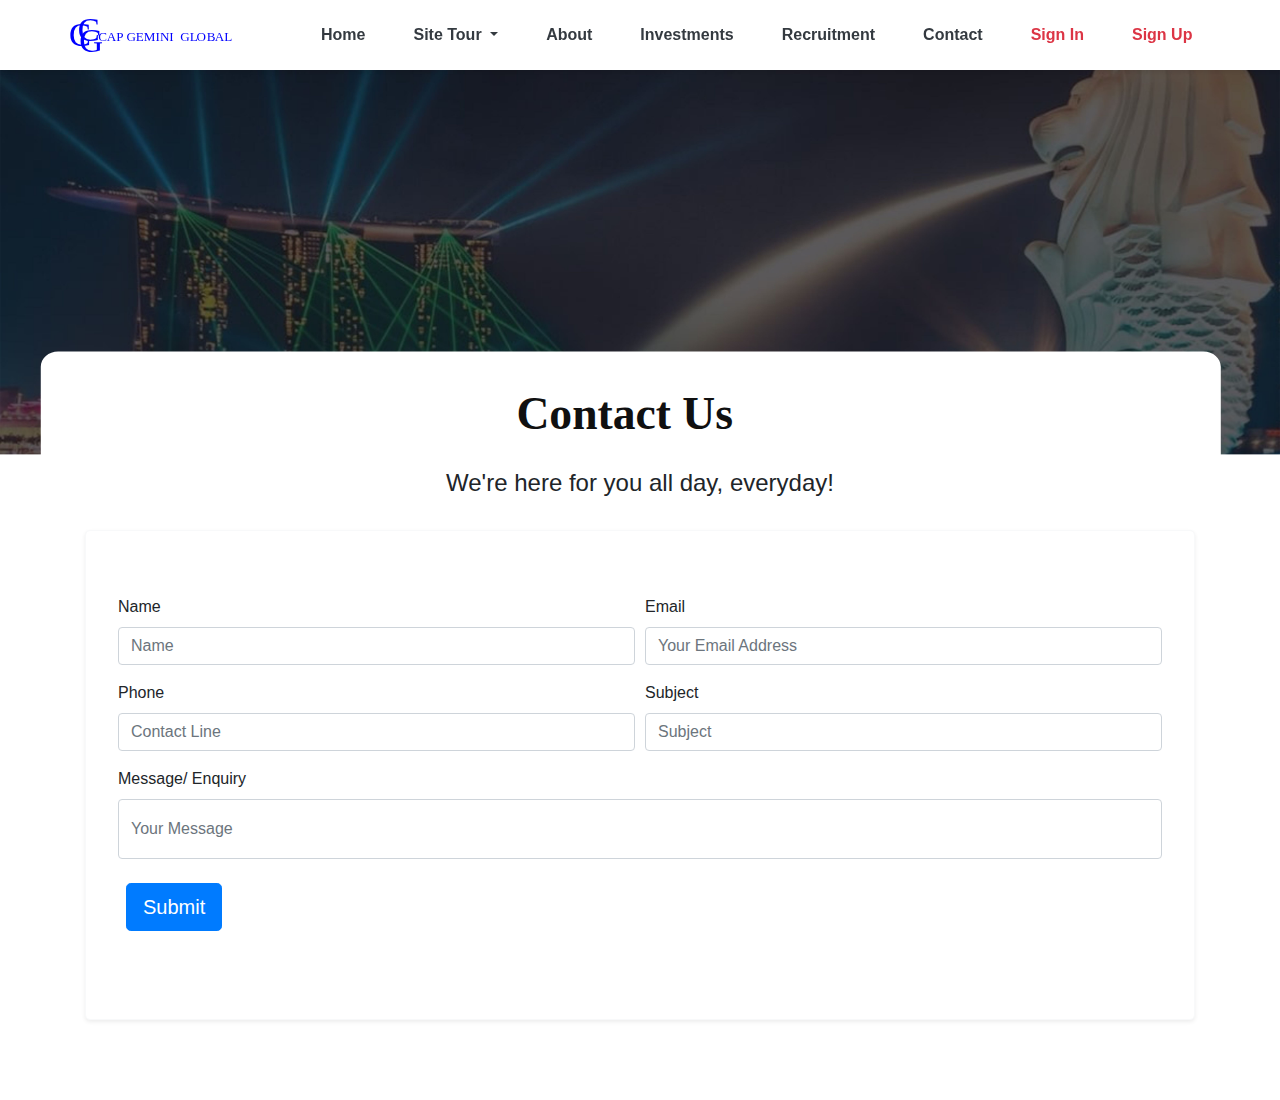
<file: contact.html>
<!DOCTYPE html>
<html lang="en">
<head>
    <meta charset="UTF-8">
    <meta http-equiv="X-UA-Compatible" content="IE=edge">
    <meta name="viewport" content="width=device-width, initial-scale=1">
    <link rel="stylesheet" href="bootstrap-4.6.0-dist/bootstrap-4.6.0-dist/css/bootstrap.min.css">
    <link rel="stylesheet" href="css/overide.css">
    <title>Contact</title>
    <link rel="icon" type="image/x-icon" href="/images/favicon.ico">
    
</head>
<body style="height: 100%; width: auto;">

     <!--Site Navigation Menu-->
    <nav class="navbar navbar-expand-lg navbar-light rounded-0 bg-light sticky-top bg-white navbar-white shadow-sm p-3 bg-white rounded" style="width: 100%; height: fit-content;">
      <div>
        <a class=" px-5" href="/index.html">
          <img src="/images/CCGL.svg" alt="" class="pl-3 py-2" style="width: 180px;">
      </a>
      </div>
      <button class="navbar-toggler" type="button" data-toggle="collapse" data-target="#navbarNav" aria-controls="navbarNav" aria-expanded="false" aria-label="Toggle navigation">
        <span class="navbar-toggler-icon"></span>
      </button>
      <div class="collapse navbar-collapse ml-auto" id="navbarNav">
        <ul class="navbar-nav pl-3">
          <li class="nav-item">
            <a class="px-4 nav-link text-dark" href="/index.html"><b>Home</b></a>
          </li>
              <li class="nav-item dropdown">
      <a class="px-4 nav-link dropdown-toggle text-dark" href="/tour_package.html" id="navbardrop" data-toggle="dropdown">
    <b>Site Tour</b>
      </a>
      <div class="dropdown-menu">
        <a class="dropdown-item" href="/tour_list.html">Tour List</a>
        <a class="dropdown-item" href="/tour_list_single.html">Tour List single</a>
        <a class="dropdown-item" href="/tour_booking.html">Tour Booking</a>
        <a class="dropdown-item" href="/client_review.html">Client Review</a>
          <a class="dropdown-item" href="/gallery.html">Gallery</a>
      </div>
    </li>
    <li class="nav-item">
        <a class="px-4 nav-link text-dark" href="/about.html"><b>About</b></a>
      </li>
      <li class="nav-item">
        <a class="px-4 nav-link text-dark" href="/investments.html"><b>Investments</b></a>
      </li>
      <li class="nav-item">
        <a class="px-4 nav-link text-dark" href="/recruitment.html"><b>Recruitment</b></a>
      </li>
      <li class="nav-item">
        <a class="px-4 nav-link text-dark" href="/contact.html"><b>Contact</b></a>
      </li>
      <li class="nav-item">
        <a class="px-4 nav-link text-danger" href="/sign_in.html"><b>Sign In</b></a>
      </li>
      <li class="nav-item">
        <a class="px-4 nav-link text-danger" href="/sign_up.html"><b>Sign Up</b></a>
      </li>
        </ul>
      </div>
    </nav>

    <br>
    <br>
    

    <div class=" row">
      <div class=" col-12">
        <img src="/svg/contactheader.svg" style="height: 100%; width: 100%;" alt="" srcset="">     
      </div>
    </div>
    
    <div class=" container">
      <div class=" row">
        <div class=" col">
          <h4 class=" text-center" style="font-weight: 100;">We're here for you all day, everyday!</h4>
        </div>
      </div>
    </div>
<br>
        <div class=" container">
            <div class=" jumbotron bg-white border border-light shadow-sm">
              <form>
                <div class="form-row">
                  <div class="form-group col-md-6">
                    <label for="fullname">Name</label>
                    <input type="name" class="form-control" id="fullname" placeholder="Name">
                  </div>
                  <div class="form-group col-md-6">
                    <label for="inputPassword4">Email</label>
                    <input type="email" class="form-control" id="inputPassword4" placeholder="Your Email Address">
                  </div>
                </div>
                <div class="form-row">
                  <div class="form-group col-md-6">
                    <label for="inputEmail4">Phone</label>
                    <input type="email" class="form-control" id="inputEmail4" placeholder="Contact Line">
                  </div>
                  <div class="form-group col-md-6">
                    <label for="inputPassword4">Subject</label>
                    <input type="text" class="form-control" id="inputtext" placeholder="Subject">
                  </div>
                </div>
                <div class="form-group">
                  <label for="inputAddress">Message/ Enquiry</label>
                  <input type="text" class="form-control" id="inputAddress" placeholder="Your Message" style=" height: 60px;">
                </div>
                <div class="form-group p-2">
                  <button type="submit" class="btn btn-lg btn-primary"><a style="color: white; text-decoration: none;" href="/contact..html">Submit</a></button>
                </form>
              </div>
                </div>
                <br>
                <br>

                
        </div>
    


        
        
          
        
      
    <script src="/bootstrap-4.6.0-dist/bootstrap-4.6.0-dist/js/jquery-3.4.1.min.js"></script>
    <script src="/bootstrap-4.6.0-dist/bootstrap-4.6.0-dist/js/bootstrap.bundle.min.js"></script>
    <script src="/bootstrap-4.6.0-dist/bootstrap-4.6.0-dist/js/bootstrap.min.js"></script>
    <script src="/bootstrap-4.6.0-dist/bootstrap-4.6.0-dist/"></script>
</body>
</html>
</file>
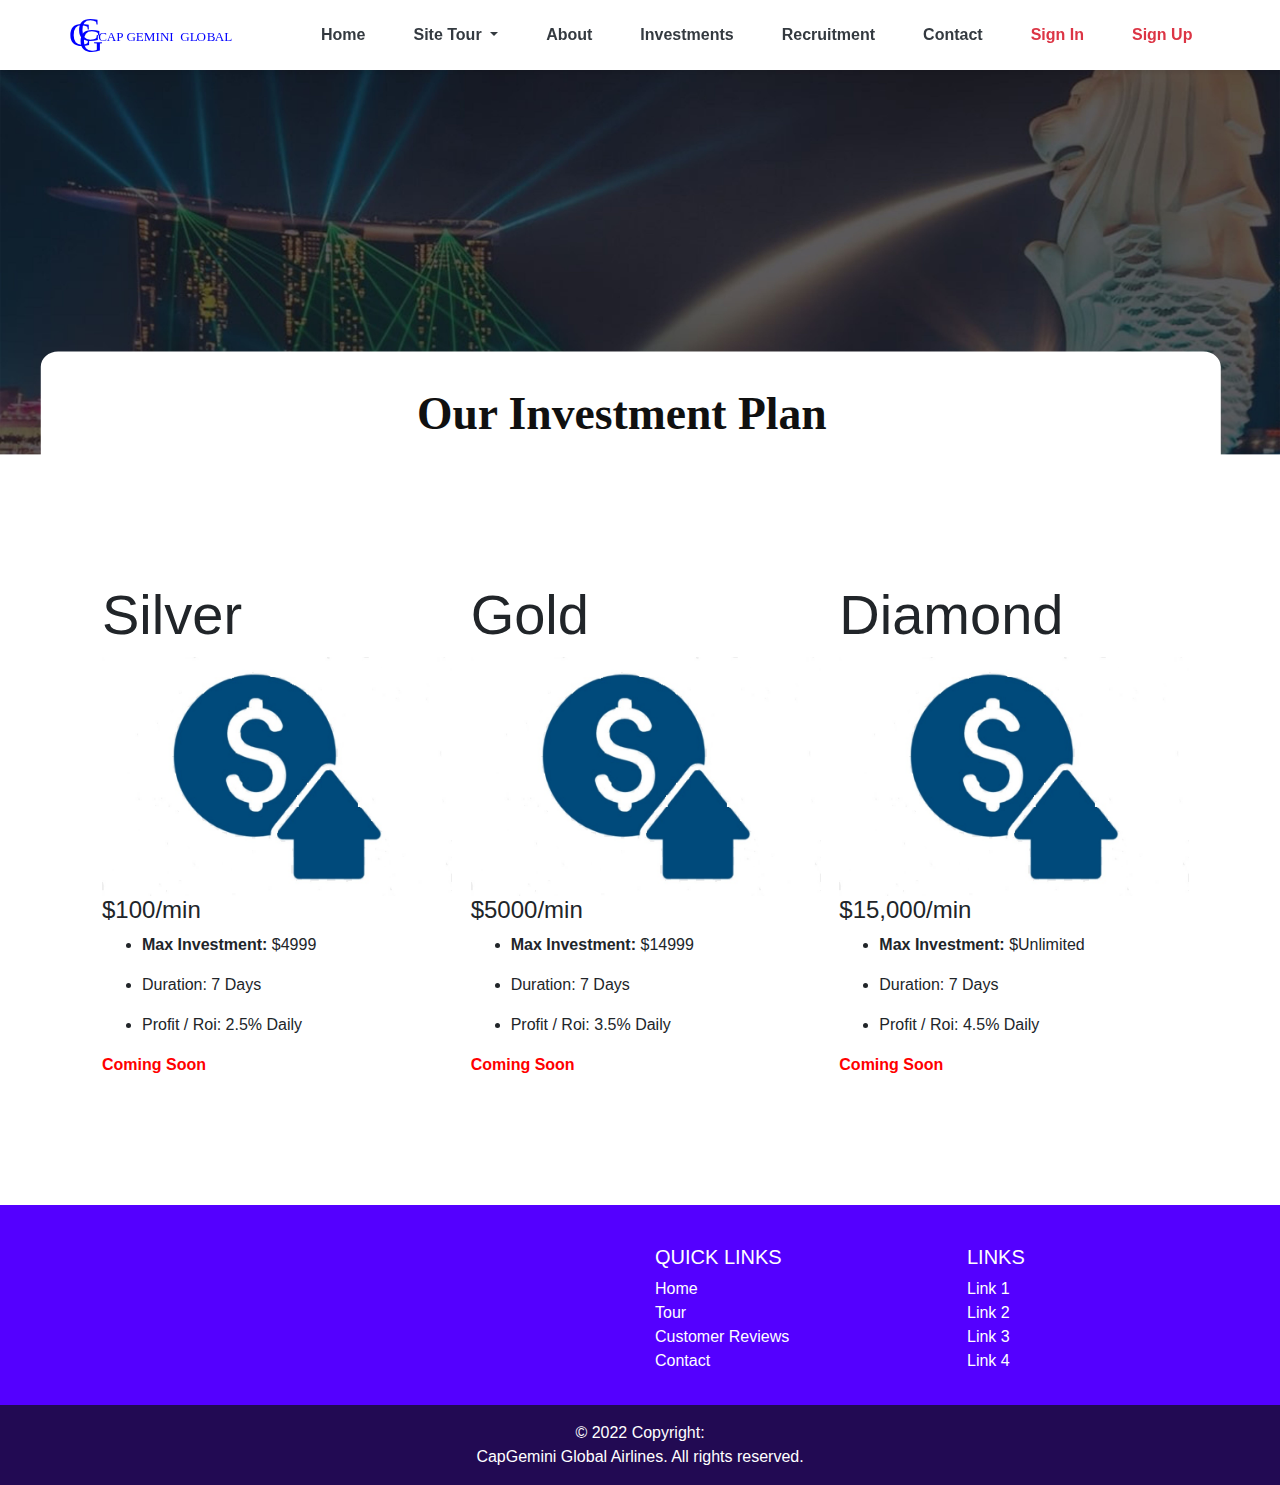
<file: investments.html>
<!DOCTYPE html>
<html lang="en">
<head>
    <meta charset="UTF-8">
    <meta http-equiv="X-UA-Compatible" content="IE=edge">
    <meta name="viewport" content="width=device-width, initial-scale=1">
    <link rel="stylesheet" href="bootstrap-4.6.0-dist/bootstrap-4.6.0-dist/css/bootstrap.min.css">
    <link rel="stylesheet" href="css/overide.css">
    <title>Investments</title>
    <link rel="icon" type="image/x-icon" href="/images/favicon.ico">
    
</head>
<body style="height: 100%; width: 100%;">

     <!--Site Navigation Menu-->
    <nav class="navbar navbar-expand-lg navbar-light rounded-0 bg-light sticky-top bg-white navbar-white shadow-sm p-3 bg-white rounded" style="width: 100%; height: fit-content;">
      <div>
        <a class=" px-5" href="/index.html">
          <img src="/images/CCGL.svg" alt="" class="pl-3 py-2" style="width: 180px;">
      </a>
      </div>
      <button class="navbar-toggler" type="button" data-toggle="collapse" data-target="#navbarNav" aria-controls="navbarNav" aria-expanded="false" aria-label="Toggle navigation">
        <span class="navbar-toggler-icon"></span>
      </button>
      <div class="collapse navbar-collapse ml-auto" id="navbarNav">
        <ul class="navbar-nav pl-3">
          <li class="nav-item">
            <a class="px-4 nav-link text-dark" href="/index.html"><b>Home</b></a>
          </li>
              <li class="nav-item dropdown">
      <a class="px-4 nav-link dropdown-toggle text-dark" href="/tour_package.html" id="navbardrop" data-toggle="dropdown">
    <b>Site Tour</b>
      </a>
      <div class="dropdown-menu">
        <a class="dropdown-item" href="/tour_list.html">Tour List</a>
        <a class="dropdown-item" href="/tour_list_single.html">Tour List single</a>
        <a class="dropdown-item" href="/tour_booking.html">Tour Booking</a>
        <a class="dropdown-item" href="/client_review.html">Client Review</a>
          <a class="dropdown-item" href="/gallery.html">Gallery</a>
      </div>
    </li>
    <li class="nav-item">
        <a class="px-4 nav-link text-dark" href="/about.html"><b>About</b></a>
      </li>
      <li class="nav-item">
        <a class="px-4 nav-link text-dark" href="/investments.html"><b>Investments</b></a>
      </li>
      <li class="nav-item">
        <a class="px-4 nav-link text-dark" href="/recruitment.html"><b>Recruitment</b></a>
      </li>
      <li class="nav-item">
        <a class="px-4 nav-link text-dark" href="/contact.html"><b>Contact</b></a>
      </li>
      <li class="nav-item">
        <a class="px-4 nav-link text-danger" href="/sign_in.html"><b>Sign In</b></a>
      </li>
      <li class="nav-item">
        <a class="px-4 nav-link text-danger" href="/sign_up.html"><b>Sign Up</b></a>
      </li>
        </ul>
      </div>
    </nav>

    <br>
    <br>

    <div class=" container-fluid mb-5 p-0">
      <div class=" row">
        <div class=" col-12">
          <img src="/svg/investment.svg" style="width: 100%; height: 100%;" alt="">
        </div>
      </div>
    </div>

    <div class=" container pt-4 p-5 my-5 bg-white mx-auto d-block p-sm-0">
      <div class=" jumbotron bg-white">
        <div class=" row">
          <div class=" col-md-4">
            <h3 class=" display-4">Silver</h3>
            <img src="/images/uv.png" style="width: 350px;" alt="">
            <h4>$100/min</h4>
            <ul>
              <li>
                <p><b>Max Investment:</b> $4999</p>
                <li><p>Duration: 7 Days</p></li>
              </li>
              <li><p>Profit / Roi: 2.5% Daily</p></li>
            </ul>
            <p style="color: red;"><b>Coming Soon</b></p>
          </div>
          <div class=" col-md-4">
            <h3 class=" display-4">Gold</h3>
            <img src="/images/uv.png" style="width: 350px;" alt="">
            <h4>$5000/min</h4>
            <ul>
              <li>
                <p><b>Max Investment:</b> $14999</p>
                <li><p>Duration: 7 Days</p></li>
              </li>
              <li><p>Profit / Roi: 3.5% Daily</p></li>
            </ul>
            <p style="color: red;"><b>Coming Soon</b></p>
          </div>
          <div class=" col-md-4">
            <h3 class=" display-4">Diamond</h3>
            <img src="/images/uv.png" style="width: 350px;" alt="">
            <h4>$15,000/min</h4>
            <ul>
              <li>
                <p><b>Max Investment:</b> $Unlimited</p>
                <li><p>Duration: 7 Days</p></li>
              </li>
              <li><p>Profit / Roi: 4.5% Daily</p></li>
            </ul>
            <p style="color: red;"><b>Coming Soon</b></p>
          </div>
        </div>
      </div>
    </div>



      <!-- Footer -->
<footer class="page-footer font-small pt-4" style="background-color: #5400FF;">
  <div class="container-fluid text-center text-md-left">
    <div class="row p-3">
      <div class="col-md-6 mt-md-0 mt-3">
      </div>
      <hr class="clearfix w-100 d-md-none pb-5">
      <div class="col-md-3 mb-md-0 mb-3 ">
        <h5 class="text-uppercase text-white">Quick Links</h5>

        <ul class="list-unstyled">
          <li>
            <a href="HomePage.html" class=" text-white">Home</a>
          </li>
          <li>
            <a href="Tour Packages.html" class=" text-white">Tour</a>
          </li>
          <li>
            <a href="HomePage.html" class=" text-white">Customer Reviews</a>
          </li>
          <li>
            <a href="Contact.html" class=" text-white">Contact</a>
          </li>
        </ul>
      </div>
      <div class="col-md-3 mb-md-0 mb-3">
        <h5 class="text-uppercase text-white">Links</h5>

        <ul class="list-unstyled">
          <li>
            <a href="#!" class=" text-white">Link 1</a>
          </li>
          <li>
            <a href="#!" class=" text-white">Link 2</a>
          </li>
          <li>
            <a href="#!" class=" text-white">Link 3</a>
          </li>
          <li>
            <a href="#!" class=" text-white">Link 4</a>
          </li>
        </ul>
      </div>
    </div>
  </div>  
</footer>      

<footer class="page-footer font-small" style="background-color: #220a53;">
  <div class="container-fluid text-center text-md-left">
    <div class="footer-copyright text-center py-3 text-white">© 2022 Copyright:
      <div class=" text-white">CapGemini Global Airlines. All rights reserved.</div>
    </div>
    </div>
    </footer>

        
    
    
          
        
      
    <script src="/bootstrap-4.6.0-dist/bootstrap-4.6.0-dist/js/jquery-3.4.1.min.js"></script>
    <script src="/bootstrap-4.6.0-dist/bootstrap-4.6.0-dist/js/bootstrap.bundle.min.js"></script>
    <script src="/bootstrap-4.6.0-dist/bootstrap-4.6.0-dist/js/bootstrap.min.js"></script>
    <script src="/bootstrap-4.6.0-dist/bootstrap-4.6.0-dist/"></script>
</body>
</html>
</file>
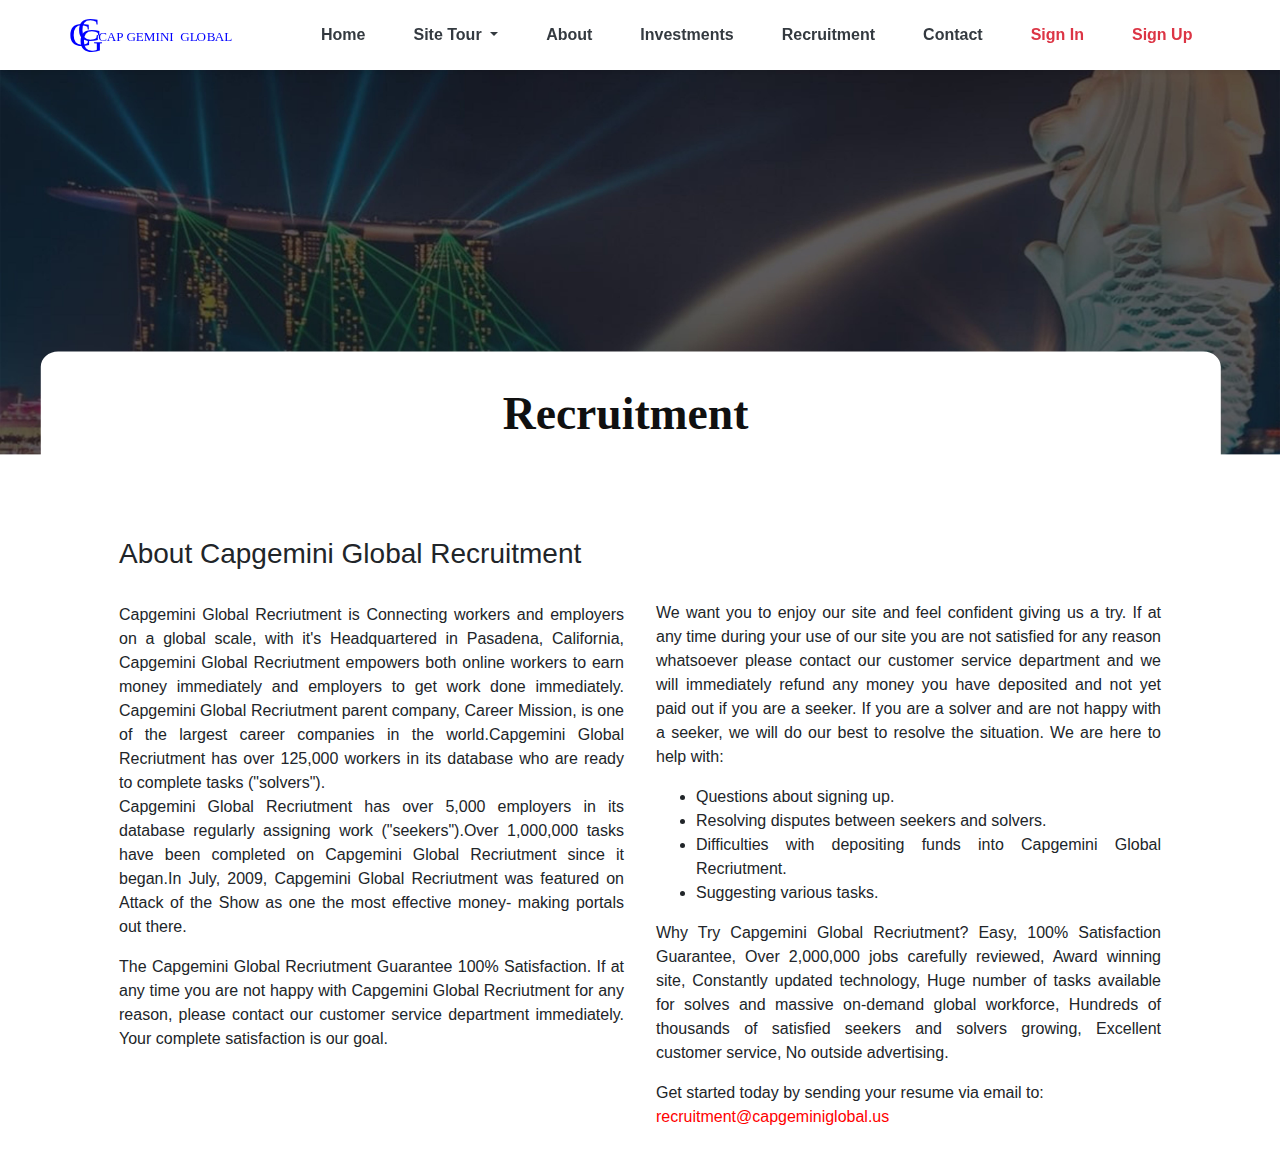
<file: recruitment.html>
<!DOCTYPE html>
<html lang="en">
<head>
    <meta charset="UTF-8">
    <meta http-equiv="X-UA-Compatible" content="IE=edge">
    <meta name="viewport" content="width=device-width, initial-scale=1">
    <link rel="stylesheet" href="bootstrap-4.6.0-dist/bootstrap-4.6.0-dist/css/bootstrap.min.css">
    <link rel="stylesheet" href="css/overide.css">
    <title>Recruitment</title>
    <link rel="icon" type="image/x-icon" href="/images/favicon.ico">
    
</head>
<body style="height: 100%;">

     <!--Site Navigation Menu-->
    <nav class="navbar navbar-expand-lg navbar-light rounded-0 bg-light sticky-top bg-white navbar-white shadow-sm p-3 bg-white rounded" style="width: 100%; height: fit-content;">
      <div>
        <a class=" px-5" href="/index.html">
          <img src="/images/CCGL.svg" alt="" class="pl-3 py-2" style="width: 180px;">
      </a>
      </div>
      <button class="navbar-toggler" type="button" data-toggle="collapse" data-target="#navbarNav" aria-controls="navbarNav" aria-expanded="false" aria-label="Toggle navigation">
        <span class="navbar-toggler-icon"></span>
      </button>
      <div class="collapse navbar-collapse ml-auto" id="navbarNav">
        <ul class="navbar-nav pl-3">
          <li class="nav-item">
            <a class="px-4 nav-link text-dark" href="/index.html"><b>Home</b></a>
          </li>
              <li class="nav-item dropdown">
      <a class="px-4 nav-link dropdown-toggle text-dark" href="/tour_package.html" id="navbardrop" data-toggle="dropdown">
    <b>Site Tour</b>
      </a>
      <div class="dropdown-menu">
        <a class="dropdown-item" href="/tour_list.html">Tour List</a>
        <a class="dropdown-item" href="/tour_list_single.html">Tour List single</a>
        <a class="dropdown-item" href="/tour_booking.html">Tour Booking</a>
        <a class="dropdown-item" href="/client_review.html">Client Review</a>
          <a class="dropdown-item" href="/gallery.html">Gallery</a>
      </div>
    </li>
    <li class="nav-item">
        <a class="px-4 nav-link text-dark" href="/about.html"><b>About</b></a>
      </li>
      <li class="nav-item">
        <a class="px-4 nav-link text-dark" href="/investments.html"><b>Investments</b></a>
      </li>
      <li class="nav-item">
        <a class="px-4 nav-link text-dark" href="/recruitment.html"><b>Recruitment</b></a>
      </li>
      <li class="nav-item">
        <a class="px-4 nav-link text-dark" href="/contact.html"><b>Contact</b></a>
      </li>
      <li class="nav-item">
        <a class="px-4 nav-link text-danger" href="/sign_in.html"><b>Sign In</b></a>
      </li>
      <li class="nav-item">
        <a class="px-4 nav-link text-danger" href="/sign_up.html"><b>Sign Up</b></a>
      </li>
        </ul>
      </div>
    </nav>

    <br>
    <br>
  

      <div class=" row">
        <div class=" col-12">
          <img src="/svg/recruitmentheader.svg" style="height: 100%; width: 100%;" alt="" srcset="">      
        </div>
      </div>


      <div class=" container pt-4 my-5 bg-white mx-auto d-block p-sm-1 px-sm-5">
        <div class=" row">
          <div class=" col-sm-6 text-justify p-3">
            <h3>About Capgemini Global Recruitment</h3>
            <br>
            <span>Capgemini Global Recriutment is Connecting workers and employers on a global scale, with it's Headquartered in Pasadena, California, Capgemini Global Recriutment empowers both online workers to earn money immediately and employers to get work done immediately.  
              Capgemini Global Recriutment parent company, Career Mission, is one of the largest career companies in the world.Capgemini Global Recriutment has over 125,000 workers in its database who are ready to complete tasks ("solvers").<p>Capgemini Global Recriutment has over 5,000 employers in its database regularly assigning work ("seekers").Over 1,000,000 tasks have been completed on Capgemini Global Recriutment since it began.In July, 2009, Capgemini Global Recriutment was featured on Attack of the Show as one the most effective money- making portals out there.</p>
              The Capgemini Global Recriutment Guarantee 100% Satisfaction. If at any time you are not happy with Capgemini Global Recriutment for any reason, please contact our customer service department immediately. Your complete satisfaction is our goal.
              </span>
            <br>
            <br>
              
              <br>
              <br>
              
          </div>
          <div class=" col-sm-6 text-justify p-3">
            
            <br>
            <br>
            <p></p>
            <span> We want you to enjoy our site and feel confident giving us a try. If at any time during your use of our site you are not satisfied for any reason whatsoever please contact our customer service department and we will immediately refund any money you have deposited and not yet paid out if you are a seeker. If you are a solver and are not happy with a seeker, we will do our best to resolve the situation.  We are here to help with:
              <p><ul>
                <li>
                  Questions about signing up.
                </li>
                <li>Resolving disputes between seekers and solvers.</li>
                <li>
                  Difficulties with depositing funds into Capgemini Global Recriutment.
                </li>
                <li>
                  Suggesting various tasks.
                </li>
              </ul></p>
              <p>Why Try Capgemini Global Recriutment? Easy, 100% Satisfaction Guarantee, Over 2,000,000 jobs carefully reviewed, Award winning site, Constantly updated technology, Huge number of tasks available for solves and massive on-demand global workforce, Hundreds of thousands of satisfied seekers and solvers growing, Excellent customer service, No outside advertising.</p>  
            Get started today by sending your resume via email to:</span>
            <p style="color: red;">recruitment@capgeminiglobal.us</p>
            
          </div>
        </div>
      </div>


      
    <script src="/bootstrap-4.6.0-dist/bootstrap-4.6.0-dist/js/jquery-3.4.1.min.js"></script>
    <script src="/bootstrap-4.6.0-dist/bootstrap-4.6.0-dist/js/bootstrap.bundle.min.js"></script>
    <script src="/bootstrap-4.6.0-dist/bootstrap-4.6.0-dist/js/bootstrap.min.js"></script>
    <script src="/bootstrap-4.6.0-dist/bootstrap-4.6.0-dist/"></script>
</body>
</html>
</file>
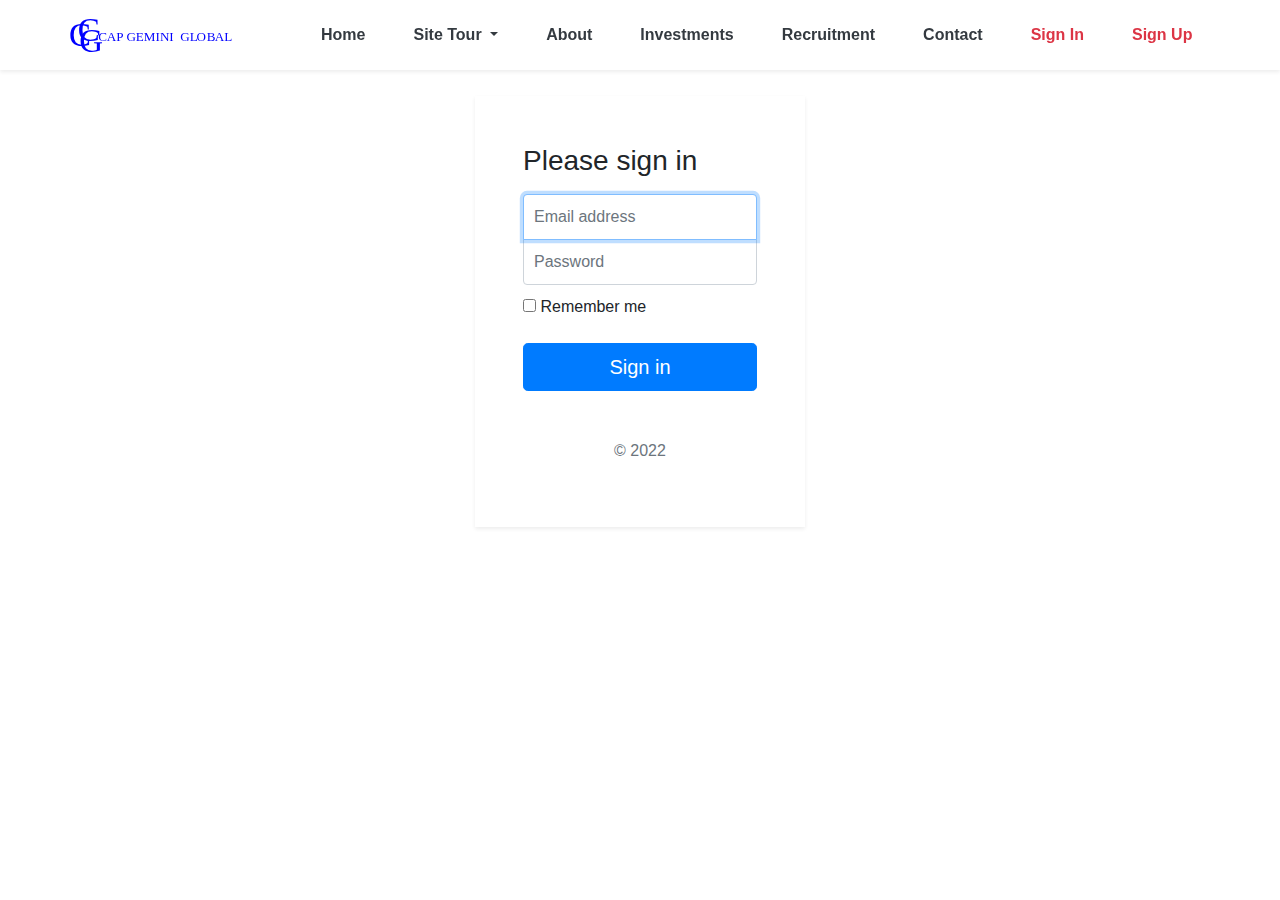
<file: sign_in.html>
<!DOCTYPE html>
<html lang="en">
<head>
    <meta charset="UTF-8">
    <meta http-equiv="X-UA-Compatible" content="IE=edge">
    <meta name="viewport" content="width=device-width, initial-scale=1">
    <link rel="stylesheet" href="bootstrap-4.6.0-dist/bootstrap-4.6.0-dist/css/bootstrap.min.css">
    <link rel="stylesheet" href="css/overide.css">
    <title>Sign In</title>
    <link rel="icon" type="image/x-icon" href="/images/favicon.ico">
    
</head>
<body style="height: 100%;">

     <!--Site Navigation Menu-->
    <nav class="navbar navbar-expand-lg navbar-light rounded-0 bg-light sticky-top bg-white navbar-white shadow-sm p-3 bg-white rounded" style="width: 100%; height: fit-content;">
      <div>
        <a class=" px-5" href="/index.html">
          <img src="/images/CCGL.svg" alt="" class="pl-3 py-2" style="width: 180px;">
      </a>
      </div>
      <button class="navbar-toggler" type="button" data-toggle="collapse" data-target="#navbarNav" aria-controls="navbarNav" aria-expanded="false" aria-label="Toggle navigation">
        <span class="navbar-toggler-icon"></span>
      </button>
      <div class="collapse navbar-collapse ml-auto" id="navbarNav">
        <ul class="navbar-nav pl-3">
          <li class="nav-item">
            <a class="px-4 nav-link text-dark" href="/index.html"><b>Home</b></a>
          </li>
              <li class="nav-item dropdown">
      <a class="px-4 nav-link dropdown-toggle text-dark" href="/tour_package.html" id="navbardrop" data-toggle="dropdown">
    <b>Site Tour</b>
      </a>
      <div class="dropdown-menu">
        <a class="dropdown-item" href="/tour_list.html">Tour List</a>
        <a class="dropdown-item" href="/tour_list_single.html">Tour List single</a>
        <a class="dropdown-item" href="/tour_booking.html">Tour Booking</a>
        <a class="dropdown-item" href="/client_review.html">Client Review</a>
          <a class="dropdown-item" href="/gallery.html">Gallery</a>
      </div>
    </li>
    <li class="nav-item">
        <a class="px-4 nav-link text-dark" href="/about.html"><b>About</b></a>
      </li>
      <li class="nav-item">
        <a class="px-4 nav-link text-dark" href="/investments.html"><b>Investments</b></a>
      </li>
      <li class="nav-item">
        <a class="px-4 nav-link text-dark" href="/recruitment.html"><b>Recruitment</b></a>
      </li>
      <li class="nav-item">
        <a class="px-4 nav-link text-dark" href="/contact.html"><b>Contact</b></a>
      </li>
      <li class="nav-item">
        <a class="px-4 nav-link text-danger" href="/sign_in.html"><b>Sign In</b></a>
      </li>
      <li class="nav-item">
        <a class="px-4 nav-link text-danger" href="/sign_up.html"><b>Sign Up</b></a>
      </li>
        </ul>
      </div>
    </nav>

    <br>
    <br>
    <br>
    <br>

    <div class="container">
      <form class="form-signin p-5 shadow-sm">
        <h1 class="h3 mb-3 font-weight-normal">Please sign in</h1>
        <label for="inputEmail" class="sr-only">Email address</label>
        <input type="email" id="inputEmail" class="form-control" placeholder="Email address" required autofocus>
        <label for="inputPassword" class="sr-only">Password</label>
        <input type="password" id="inputPassword" class="form-control" placeholder="Password" required>
        <div class="checkbox mb-3">
          <label>
            <input type="checkbox" value="remember-me"> Remember me
          </label>
        </div>
        <button class="btn btn-lg btn-primary btn-block" type="submit">Sign in</button>
        <p class="mt-5 mb-3 text-muted text-center">&copy; 2022</p>
      </form>
    </div>
      
    <script src="/bootstrap-4.6.0-dist/bootstrap-4.6.0-dist/js/jquery-3.4.1.min.js"></script>
    <script src="/bootstrap-4.6.0-dist/bootstrap-4.6.0-dist/js/bootstrap.bundle.min.js"></script>
    <script src="/bootstrap-4.6.0-dist/bootstrap-4.6.0-dist/js/bootstrap.min.js"></script>
    <script src="/bootstrap-4.6.0-dist/bootstrap-4.6.0-dist/"></script>
</body>
</html>
</file>
<file: css/overide.css>
body {
    background-color: white;
}

.sticky-top {
  position: fixed;
  top: 0;
  padding-top: 60px;
}

.navbar-light {
  padding: 5px !important;
}

.navbar-nav .open .dropdown-menu {
    position: absolute;
    float: right;
    width: auto;
    margin-top: 0;
    border: 0;
    box-shadow: none;
    left: 0;
}

.carousel .item {
    height: auto;
}

.item img {
    position: absolute;
    top: 0;
    left: 0;
    min-height: auto;
}

.fill-space {
    height: 100%;
    display: flex;
    justify-content: center;
    align-items: center;
    overflow: hidden;
}

.fill-space img {
    flex-shrink: 0;
    min-width: 100%;
    min-height: 100;
}

.zero-padding {
    padding: 0px !important;
}

.half-height {
    height: 50%;
}

.test {
    width: 150px;
    height: 150px;
    background-color: yellow;
    margin: 10% auto;
    border-radius: 50%;
}

.form-signin {
  width: 100%;
  max-width: 330px;
  padding: 15px;
  margin: auto;
}
.form-signin .checkbox {
  font-weight: 400;
}
.form-signin .form-control {
  position: relative;
  box-sizing: border-box;
  height: auto;
  padding: 10px;
  font-size: 16px;
}
.form-signin .form-control:focus {
  z-index: 2;
}
.form-signin input[type="email"] {
  margin-bottom: -1px;
  border-bottom-right-radius: 0;
  border-bottom-left-radius: 0;
}
.form-signin input[type="password"] {
  margin-bottom: 10px;
  border-top-left-radius: 0;
  border-top-right-radius: 0;
}

.content_center {
  align-self: auto;
  margin-top:50%;
}

html,
body,
header,
.view {
  height: 100%;
  width: 100%;
}

@media (max-width: 740px) {
  html,
  body,
  header,
  .view {
    height: 100;
    width: 100%;
    overflow-x: hidden;
    margin: 0;
    padding: 0;
  }
}
@media (min-width: 800px) and (max-width: 850px) {
  html,
  body,
  header,
  .view {
    height: 100;
    width: 100%;
    overflow-x: hidden;
    margin: 0;
    padding: 0;
  }
}

@media (max-width: 991px) {
  .navbar:not(.top-nav-collapse) {
    background: white !important;
  }
}
</file>
